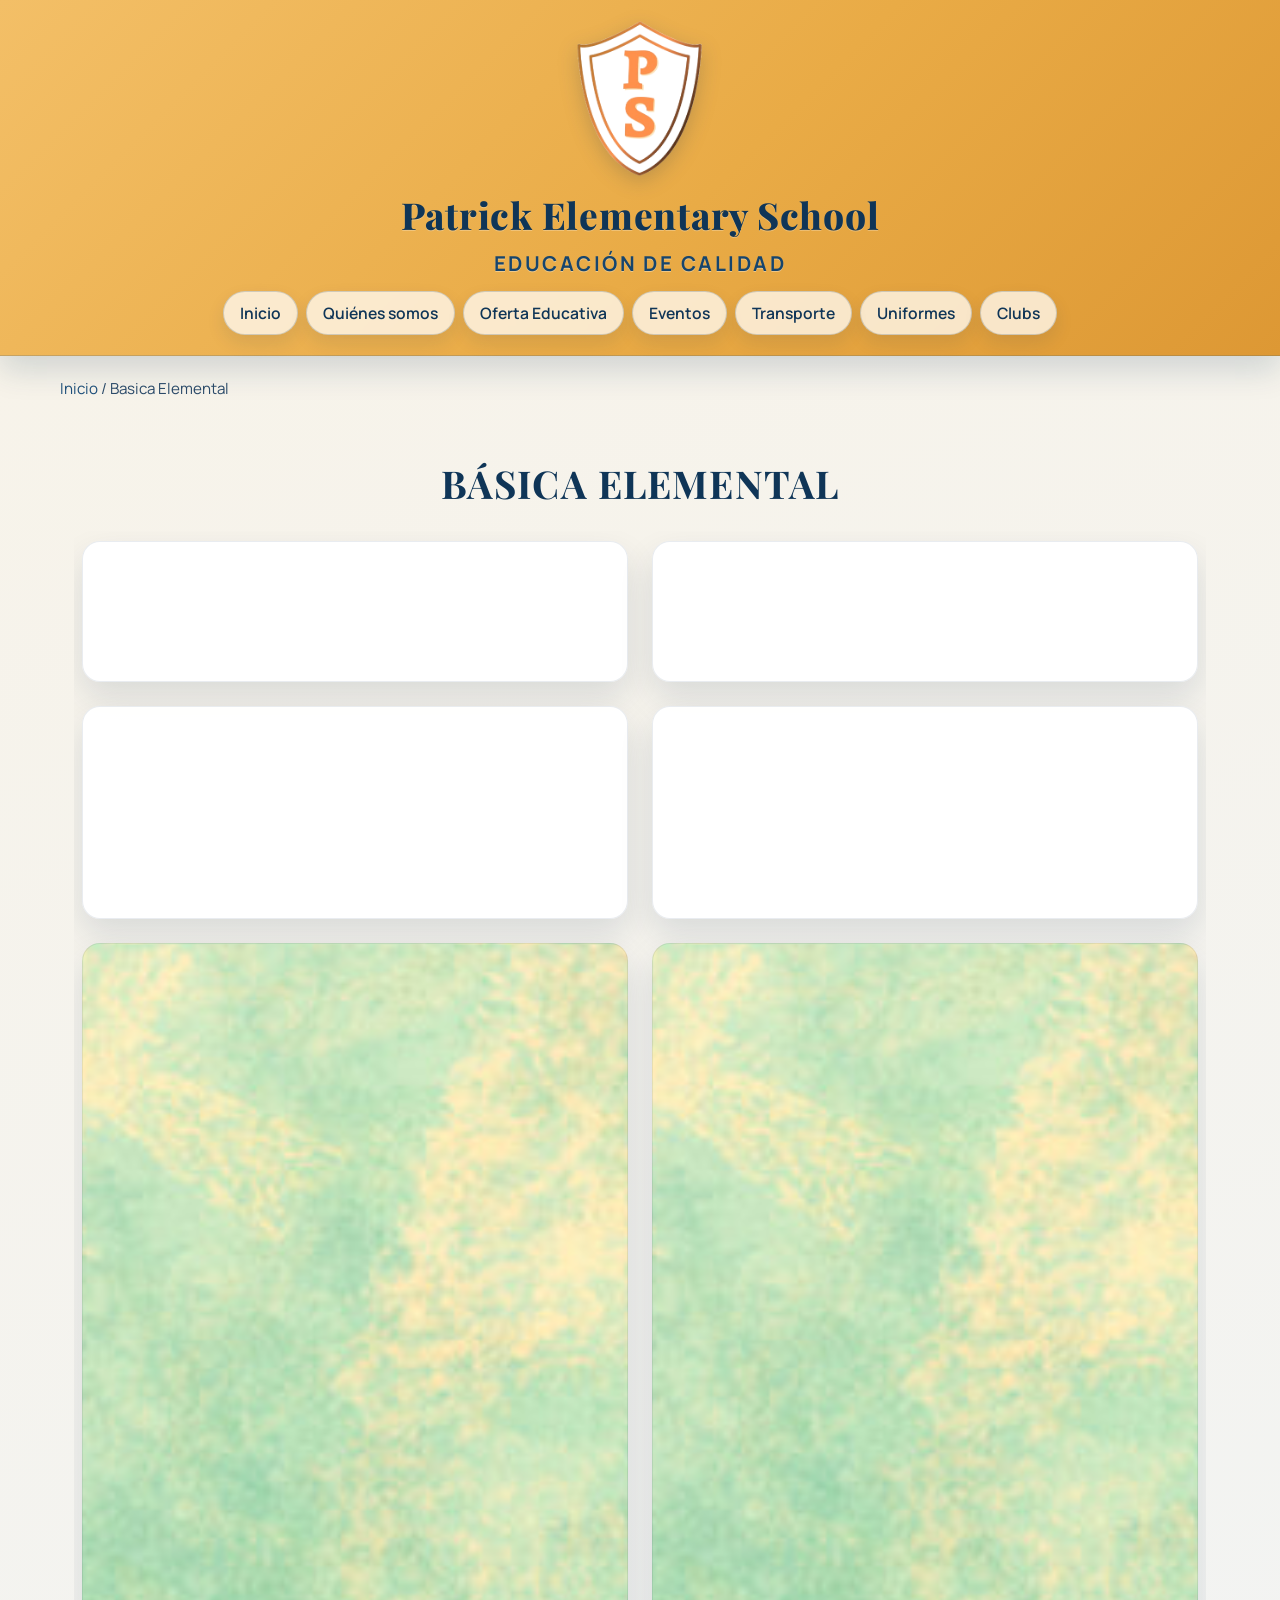
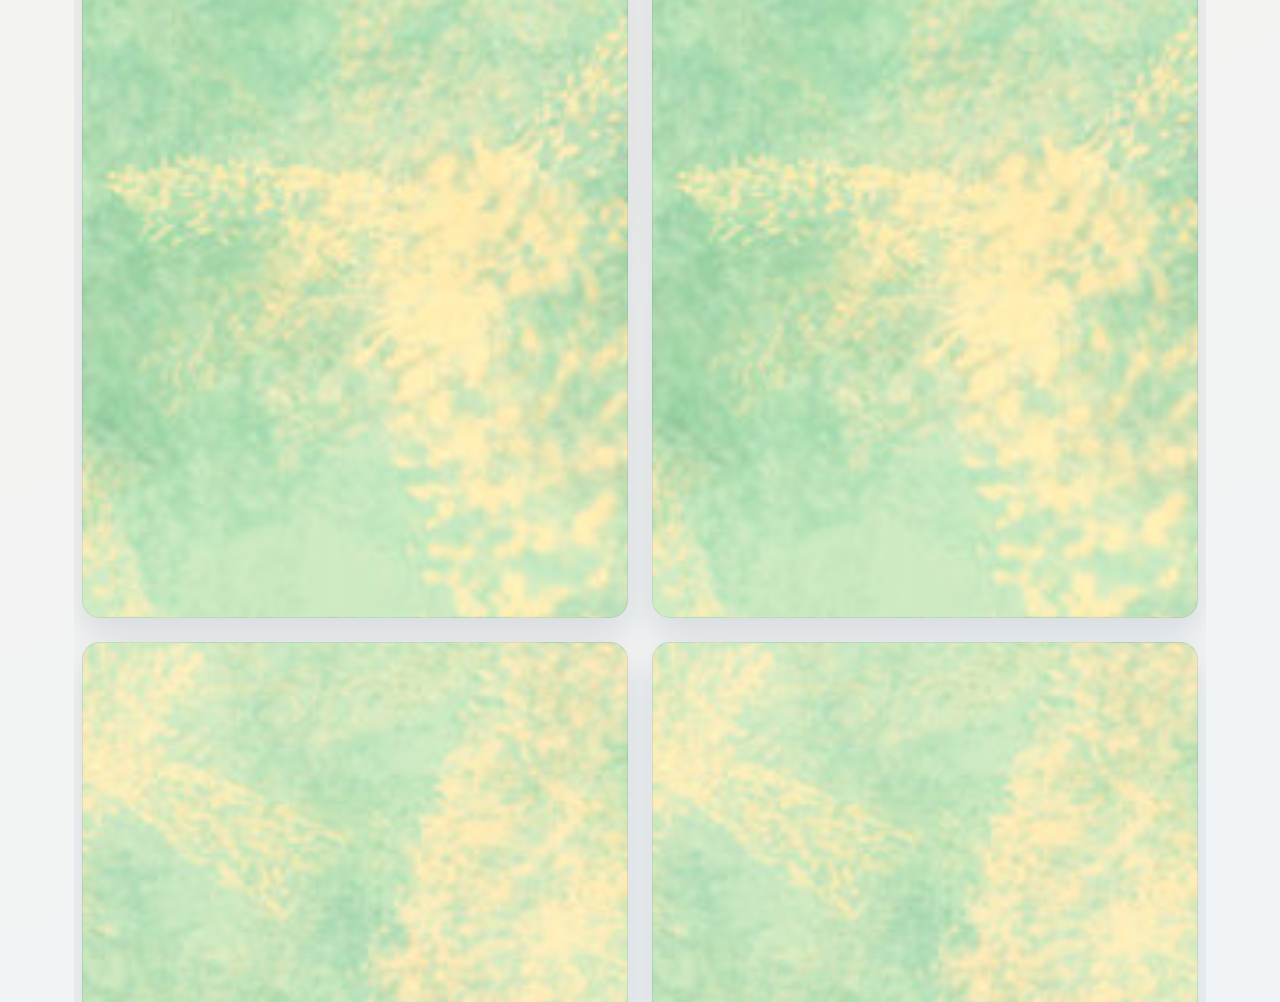
<file: basicaElemental.html>
﻿<!DOCTYPE html>
<html lang="es">
<head>
    <meta charset="UTF-8">
    <meta name="viewport" content="width=device-width, initial-scale=1.0">
    <title>Basica Elemental en Quito | Patrick Elementary School</title>
    <meta name="description" content="Educacion Basica Elemental en Quito con proyectos, idiomas, deporte, arte y formación en valores para un aprendizaje integral.">
    <meta name="robots" content="index,follow,max-image-preview:large">
    <link rel="canonical" href="https://patrickelementaryschool.netlify.app/basicaElemental.html">
    <meta property="og:locale" content="es_EC">
    <meta property="og:type" content="website">
    <meta property="og:site_name" content="Patrick Elementary School">
    <meta property="og:title" content="Basica Elemental en Quito | Patrick Elementary School">
    <meta property="og:description" content="Educacion Basica Elemental en Quito con proyectos, idiomas, deporte, arte y formación en valores para un aprendizaje integral.">
    <meta property="og:url" content="https://patrickelementaryschool.netlify.app/basicaElemental.html">
    <meta property="og:image" content="https://patrickelementaryschool.netlify.app/Imagenes/logoPatrick.png">
    <meta property="og:image:alt" content="Logo institucional de Patrick Elementary School">
    <meta name="twitter:card" content="summary_large_image">
    <meta name="twitter:title" content="Basica Elemental en Quito | Patrick Elementary School">
    <meta name="twitter:description" content="Educacion Basica Elemental en Quito con proyectos, idiomas, deporte, arte y formación en valores para un aprendizaje integral.">
    <meta name="twitter:image" content="https://patrickelementaryschool.netlify.app/Imagenes/logoPatrick.png">
    <meta name="theme-color" content="#1f4e79">
    <link rel="icon" href="/favicon.ico">
    <link rel="icon" type="image/png" sizes="32x32" href="/favicon-32x32.png">
    <link rel="icon" type="image/png" sizes="16x16" href="/favicon-16x16.png">
    <link rel="apple-touch-icon" href="/apple-touch-icon.png">
    <link rel="preconnect" href="https://fonts.googleapis.com">
    <link rel="preconnect" href="https://fonts.gstatic.com" crossorigin>
    <link href="https://fonts.googleapis.com/css2?family=Manrope:wght@400;500;700&family=Playfair+Display:wght@600;700;800&display=swap" rel="stylesheet">
    <link rel="stylesheet" href="styles.css">
    <script type="application/ld+json">
    {
      "@context": "https://schema.org",
      "@type": "EducationalOrganization",
      "name": "Patrick Elementary School",
      "url": "https://patrickelementaryschool.netlify.app/",
      "logo": "https://patrickelementaryschool.netlify.app/Imagenes/logoPatrick.png",
      "description": "Institucion educativa en Quito, Ecuador, con oferta en Inicial, Basica Elemental, Basica Superior y Bachillerato.",
      "address": {
        "@type": "PostalAddress",
        "addressLocality": "Quito",
        "addressCountry": "EC"
      },
      "sameAs": [
        "https://www.facebook.com/profile.php?id=100083791445910&locale=es_LA",
        "https://www.instagram.com/patrickelementaryschool/",
        "https://www.tiktok.com/@patrickeschool"
      ]
    }
    </script>
</head>
<body>

    <header>
        <img src="Imagenes/logoPatrick (1).png" alt="Logo del colegio Patrick Elementary School" id="logo" width="130" height="130" decoding="async">
        <p id="slogan">Patrick Elementary School</p>
        <p id="subSlogan">Educación de calidad</p>
        <nav aria-label="Navegacion principal">
            <a href="index.html">Inicio</a>
            <a href="index.html#quienes-somos">Quiénes somos</a>
            <div class="dropdown">
                <a href="#">Oferta Educativa</a>
                <ul class="dropdown-content">
                    <li><a href="inicial.html">Inicial</a></li>
                    <li><a href="basicaElemental.html">Básica Elemental</a></li>
                    <li><a href="basicaSuperior.html">Básica Superior</a></li>
                    <li><a href="bachillerato.html">Bachillerato</a></li>
                </ul>
            </div>
            
            <a href="eventos.html" id="eventos">Eventos</a>
            <div class="dropdown">
                <a href="transporte.html">Transporte</a>
                
            </div>
           
            
            <a href="uniformes.html" id="uniformes">Uniformes</a>
            <a href="clubs.html" id="contacto">Clubs</a>
            
           
        </nav>
    </header>    <div class="breadcrumbs" aria-label="Breadcrumb">
        <a href="index.html">Inicio</a> <span aria-hidden="true">/</span> <span>Basica Elemental</span>
    </div>


    <div id="background-container">
        <h1 id="main-title">BÁSICA    ELEMENTAL</h1>
        <main id="main-pagina3">
            <!-- Primera fila con solo imágenes -->
            <article class="modern-article-B image-only">
                <div class="article-content">
                    <img src="./Imagenes/basica elemental 2.jpg" alt="Descripción de la imagen 1">
                </div>
            </article>
        
            <article class="modern-article-B image-only">
                <div class="article-content">
                    <img src="./Imagenes/basica elemental 3.jpg" alt="Descripción de la imagen 2">
                </div>
            </article>
        
            <article class="modern-article-B image-only">
                <div class="article-content">
                    <img src="./Imagenes/basica elemental 4.jpg" alt="Descripción de la imagen 3">
                </div>
            </article>
        
            <article class="modern-article-B image-only">
                <div class="article-content">
                    <img src="./Imagenes/basica elemental 5.jpg" alt="Descripción de la imagen 4">
                </div>
            </article>
        
            <!-- Segunda fila con título y texto -->
            <article class="modern-article-B text-and-image">
                <div class="article-content">
                    <h2>OFERTA ACADÉMICA</h2>
                    <p>En Patrick School, nos complace presentar nuestra oferta educativa para la Educación Básica Elemental, donde fomentamos la creatividad y la innovación desde los primeros años. Nuestra propuesta destaca la realización de proyectos de inventos científicos y tecnológicos, permitiendo que los estudiantes exploren,
                         descubran y den rienda suelta a su curiosidad en un entorno educativo estimulante.</p>

                         <p> Enfocamos parte de nuestro programa en la creación de inventos científicos y tecnológicos, brindando a los estudiantes la oportunidad de aplicar conceptos aprendidos de manera práctica.</p>
                    
  
                    

                </div>
            </article>
        
            <article class="modern-article-B text-and-image">
                <div class="article-content">
                    <h2>IDIOMAS</h2>
                    <p>Descubre el enriquecedor viaje hacia la fluidez en idiomas extranjeros desde la escuela primaria en nuestra institución educativa. Nos enorgullece ofrecer programas de inglés y portugués diseñados específicamente para los estudiantes de primaria, utilizando una metodología innovadora que hace del aprendizaje una experiencia emocionante y efectiva. 
                        . </p>

                     <p>Con enfoque en el desarrollo de habilidades comunicativas, nuestros educadores expertos guían a los estudiantes a través de actividades lúdicas, proyectos interactivos y tecnología educativa de vanguardia</p>   
                    
                    

                </div>
            </article>
        
            
            <article class="modern-article-B text-and-image">
                <div class="article-content">
                    <h2>DEPORTE, ARTE Y CULTURA</h2>
                    <p>En la etapa de Educación Básica Elemental en Patrick Elementary School, fomentamos un enfoque integral que abarca el desarrollo físico, artístico y cultural de nuestros estudiantes. A través de nuestras actividades deportivas, los niños participan en emocionantes encuentros que promueven la camaradería, el trabajo en equipo y hábitos saludables. Además, el arte se convierte en una expresión fundamental, permitiendo a los estudiantes explorar su creatividad y desarrollar habilidades artísticas a través de 
                        proyectos divertidos y enriquecedores.</p>
                    
                    
                </div>
            </article>

            <article class="modern-article-B text-and-image">
                <div class="article-content">
                    <h2>EDUCACIÓN CON VALORES</h2>
                    <p>En Patrick School, nuestra misión va más allá de impartir conocimientos; nos dedicamos a cultivar valores sólidos que guíen a nuestros estudiantes a lo largo de sus vidas. En cada clase, actividad y encuentro, 
                        fomentamos principios como el respeto, la responsabilidad, la empatía y la honestidad.
                        Fomentamos un entorno donde cada estudiante y miembro del personal se sienta valorado y respetado, promoviendo la diversidad y la inclusión.</p>
                    
                </div>
            </article>
        
        </main>
    </div>

    <footer>
        <div class="redes-sociales" id="red">
            <h3>Redes Sociales</h3>
            <ul>
                <li><a href="https://www.facebook.com/profile.php?id=100083791445910&locale=es_LA" target="_blank">Facebook</a></li>
                <li><a href="https://www.instagram.com/patrickelementaryschool/" target="_blank">Instagram</a></li>
                <li><a href="https://www.tiktok.com/@patrickeschool" target="_blank">TikTok</a></li>
            </ul>
        </div>
        <div class="ubicación">
            <h3>¿Dónde ubicarnos?</h3>
            <p>Visítanos en:</p>
            <a href="https://www.google.com/maps/place/PATRICK+ELEMENTARY+SCHOOL/@-0.2338393,-78.4832289,18.27z/data=!4m6!3m5!1s0x91d599e4257585ab:0x63bb906b605c41bb!8m2!3d-0.2335899!4d-78.4827462!16s%2Fg%2F11f3_mc_h0?entry=ttu" target="_blank">Ver en Google Maps</a>
        </div>
        <div class="contacto">
            <h3>Contacto</h3>
            <ul>
                <li>Telf: 022630325</li>
                <li>cel:  0963520704</li>
                <li><a href="https://wa.me/0963520704" target="_blank">WhatsApp</a></li>
            </ul>
        </div>
    </footer>

    <script src="script.js" defer></script>
</body>
</html>
</file>
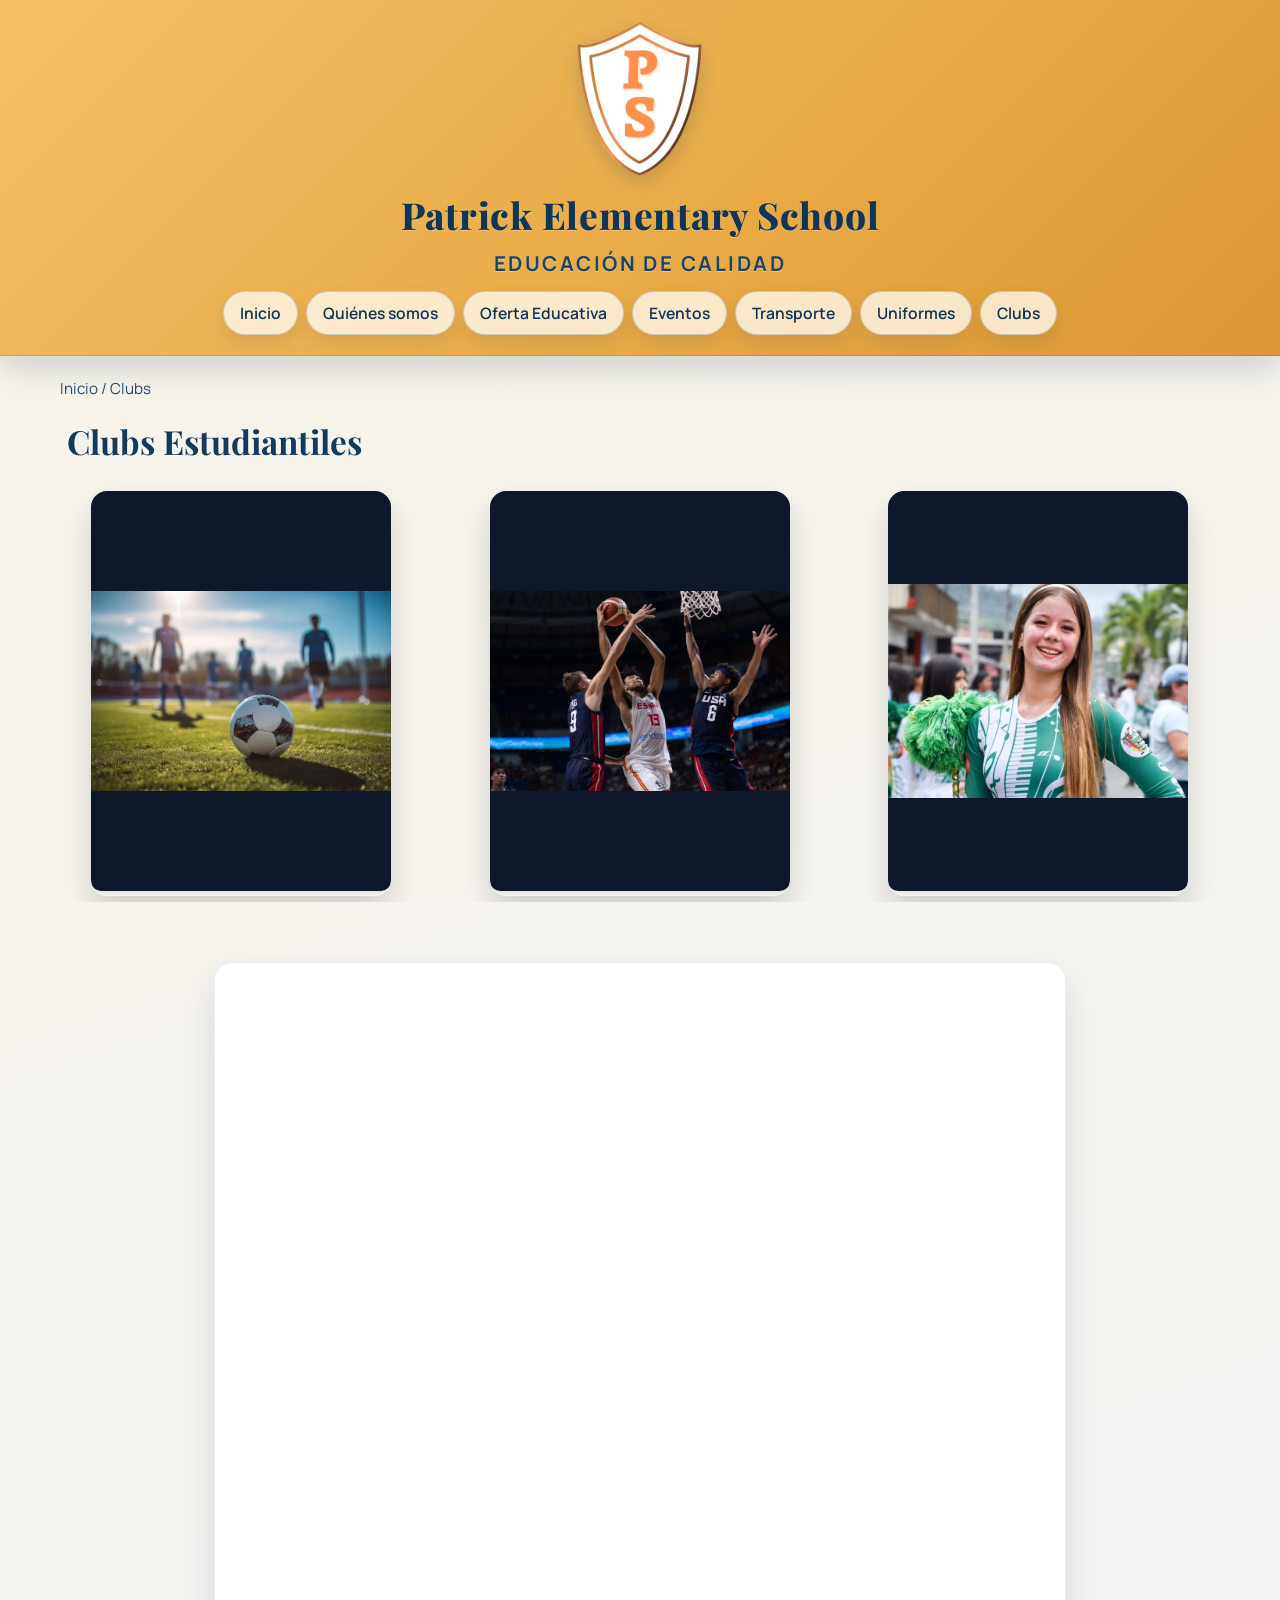
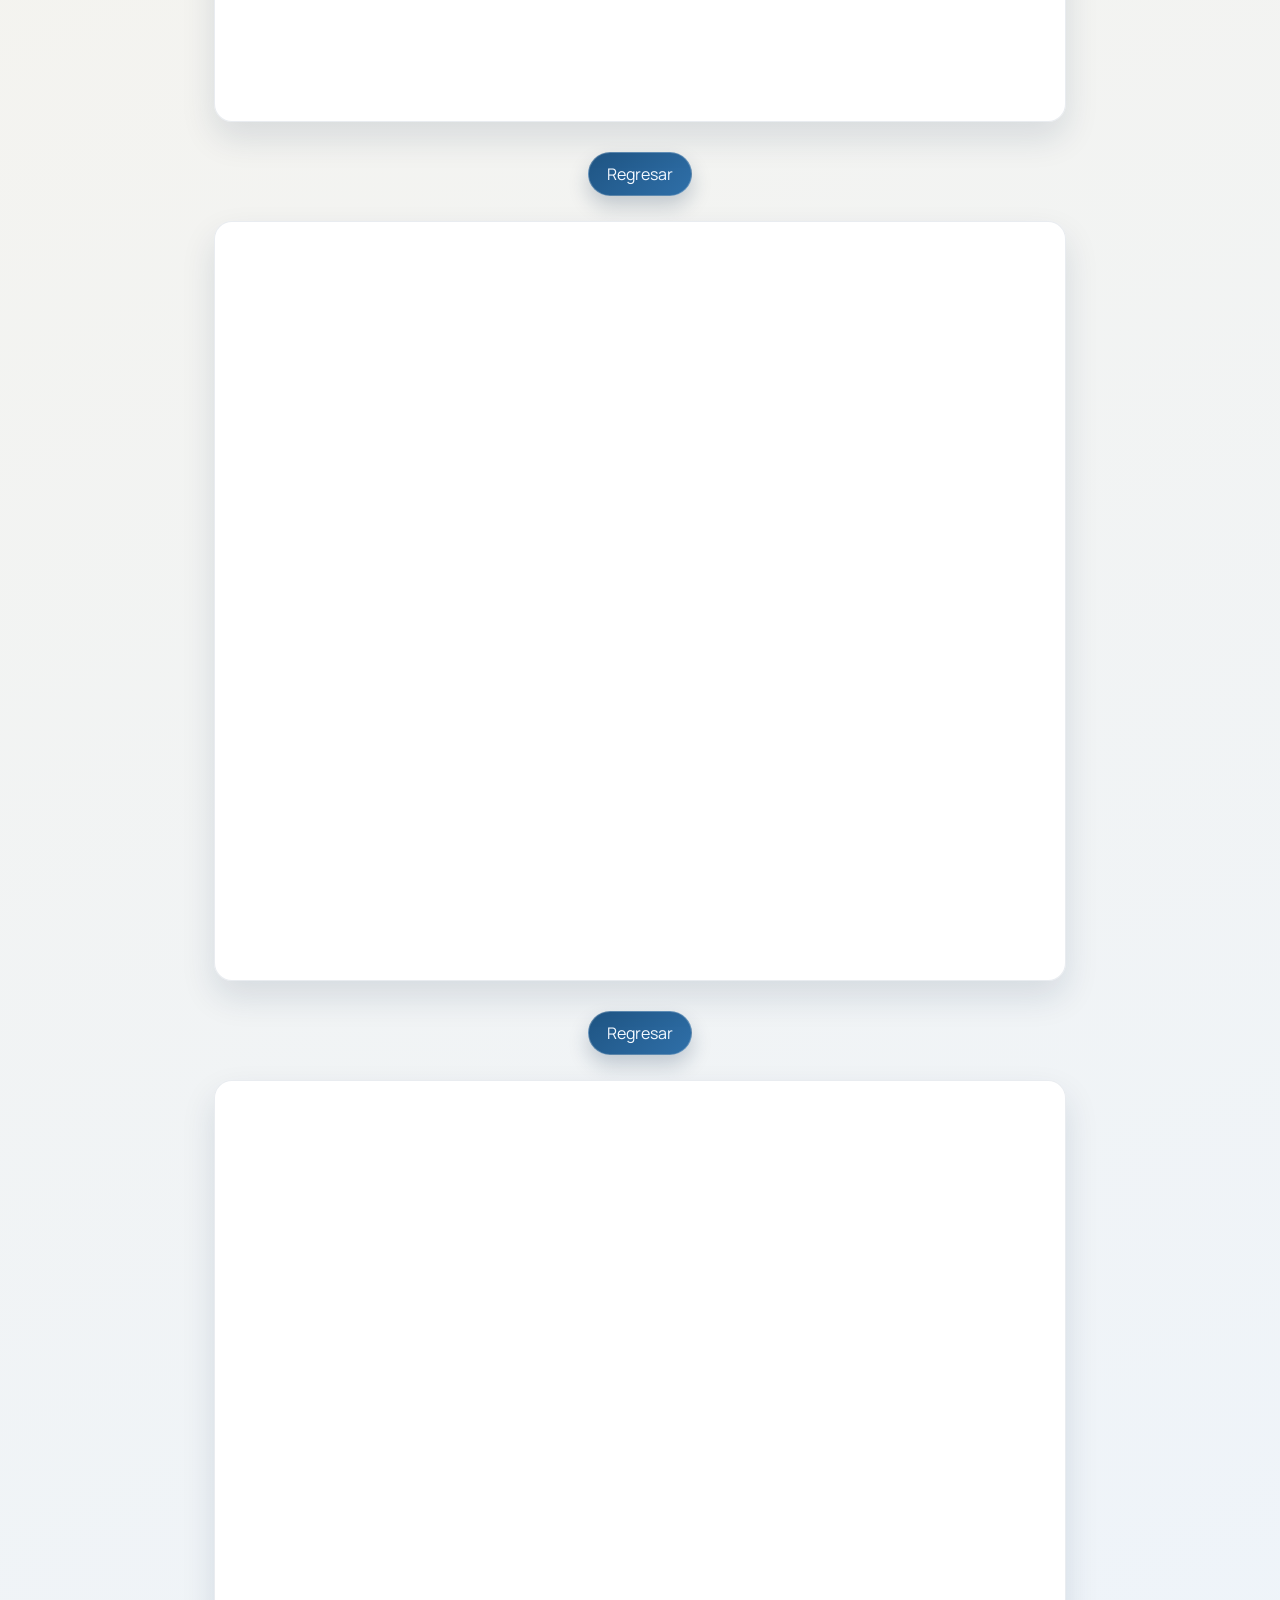
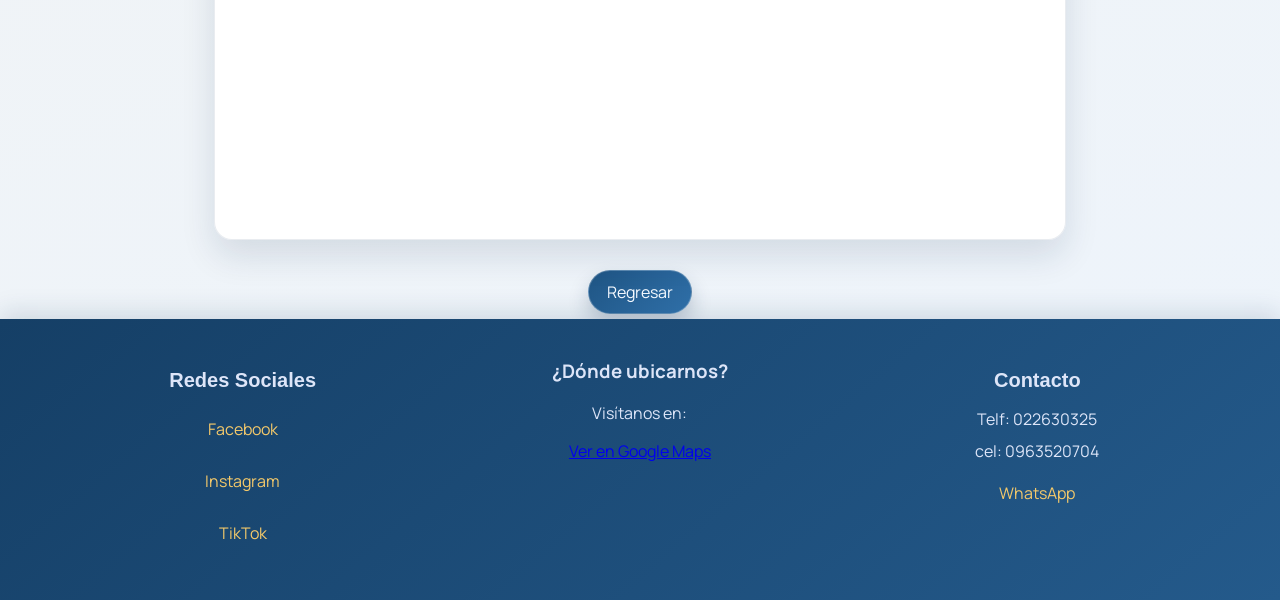
<file: clubs.html>
﻿<!DOCTYPE html>
<html lang="es">
<head>
    <meta charset="UTF-8">
    <meta name="viewport" content="width=device-width, initial-scale=1.0">
    <title>Clubs Estudiantiles | Patrick Elementary School</title>
    <meta name="description" content="Clubes de futbol, basquet y bastoneras para potenciar habilidades deportivas, artisticas y trabajo en equipo.">
    <meta name="robots" content="index,follow,max-image-preview:large">
    <link rel="canonical" href="https://patrickelementaryschool.netlify.app/clubs.html">
    <meta property="og:locale" content="es_EC">
    <meta property="og:type" content="website">
    <meta property="og:site_name" content="Patrick Elementary School">
    <meta property="og:title" content="Clubs Estudiantiles | Patrick Elementary School">
    <meta property="og:description" content="Clubes de futbol, basquet y bastoneras para potenciar habilidades deportivas, artisticas y trabajo en equipo.">
    <meta property="og:url" content="https://patrickelementaryschool.netlify.app/clubs.html">
    <meta property="og:image" content="https://patrickelementaryschool.netlify.app/Imagenes/logoPatrick.png">
    <meta property="og:image:alt" content="Logo institucional de Patrick Elementary School">
    <meta name="twitter:card" content="summary_large_image">
    <meta name="twitter:title" content="Clubs Estudiantiles | Patrick Elementary School">
    <meta name="twitter:description" content="Clubes de futbol, basquet y bastoneras para potenciar habilidades deportivas, artisticas y trabajo en equipo.">
    <meta name="twitter:image" content="https://patrickelementaryschool.netlify.app/Imagenes/logoPatrick.png">
    <meta name="theme-color" content="#1f4e79">
    <link rel="icon" href="/favicon.ico">
    <link rel="icon" type="image/png" sizes="32x32" href="/favicon-32x32.png">
    <link rel="icon" type="image/png" sizes="16x16" href="/favicon-16x16.png">
    <link rel="apple-touch-icon" href="/apple-touch-icon.png">
    <link rel="preconnect" href="https://fonts.googleapis.com">
    <link rel="preconnect" href="https://fonts.gstatic.com" crossorigin>
    <link href="https://fonts.googleapis.com/css2?family=Manrope:wght@400;500;700&family=Playfair+Display:wght@600;700;800&display=swap" rel="stylesheet">
    <link rel="stylesheet" href="styles.css">
    <script type="application/ld+json">
    {
      "@context": "https://schema.org",
      "@type": "EducationalOrganization",
      "name": "Patrick Elementary School",
      "url": "https://patrickelementaryschool.netlify.app/",
      "logo": "https://patrickelementaryschool.netlify.app/Imagenes/logoPatrick.png",
      "description": "Institucion educativa en Quito, Ecuador, con oferta en Inicial, Basica Elemental, Basica Superior y Bachillerato.",
      "address": {
        "@type": "PostalAddress",
        "addressLocality": "Quito",
        "addressCountry": "EC"
      },
      "sameAs": [
        "https://www.facebook.com/profile.php?id=100083791445910&locale=es_LA",
        "https://www.instagram.com/patrickelementaryschool/",
        "https://www.tiktok.com/@patrickeschool"
      ]
    }
    </script>
</head>
<body>

    <header>
        <img src="Imagenes/logoPatrick (1).png" alt="Logo del colegio Patrick Elementary School" id="logo" width="130" height="130" decoding="async">
        <p id="slogan">Patrick Elementary School</p>
        <p id="subSlogan">Educación de calidad</p>
        <nav aria-label="Navegacion principal">
            <a href="index.html">Inicio</a>
            <a href="index.html#quienes-somos">Quiénes somos</a>
            <div class="dropdown">
                <a href="#">Oferta Educativa</a>
                <ul class="dropdown-content">
                    <li><a href="inicial.html">Inicial</a></li>
                    <li><a href="basicaElemental.html">Básica Elemental</a></li>
                    <li><a href="basicaSuperior.html">Básica Superior</a></li>
                    <li><a href="bachillerato.html">Bachillerato</a></li>
                </ul>
            </div>
            
            <a href="eventos.html" id="eventos">Eventos</a>
            <div class="dropdown">
                <a href="transporte.html">Transporte</a>
                
            </div>
           
            
            <a href="uniformes.html" id="uniformes">Uniformes</a>
            <a href="clubs.html" id="contacto">Clubs</a>
            
           
        </nav>
    </header>    <div class="breadcrumbs" aria-label="Breadcrumb">
        <a href="index.html">Inicio</a> <span aria-hidden="true">/</span> <span>Clubs</span>
    </div>

    <main>
        <h1 class="page-hero-title">Clubs Estudiantiles</h1>
        
    
        <section class="clubs-section" id="return">
            <div class="club" id="club1"  >
                <a href="#returnA">
                <img src="./Imagenes/futbol.avif" alt="Club 1">
               
                <h2>FÚTBOL</h2>
            </a>
                
            </div>
              
            <div class="club" id="club2">
                <a href="#returnB">
                <img src="./Imagenes/basquet.png" alt="Club 2">
                
                <h2>BASQUETBALL</h2>
                </a>
            </div>
    
            <div class="club" id="club3">
                <a href="#returnC">
                <img src="./Imagenes/bastoneras.jpg" alt="Club 3">
                
                <h2>BASTONERAS</h2>

            </a>
                
            </div>
        </section>


        <section class="article-sectionC">
            <article id="returnA">
                <h2>CLUB DE FÚTBOL</h2>
                <img src="./Imagenes/futbolart.jpg" alt="Imagen 1">
                <p>Patrick Elementary School, cuenta con ¡Club de Fútbol! Este es un espacio dedicado a la pasión por el deporte, donde estudiantes, 
                    profesores y amantes del fútbol se unen para disfrutar de partidos emocionantes y 
                    fortalecer la comunidad a través de la camaradería y la competencia deportiva. Ya sea que te apasione jugar en el campo o animar desde las gradas, el Club de Fútbol es el lugar perfecto para compartir tu amor por este emocionante deporte. ¡Ven y únete a nosotros en una emocionante temporada llena de goles, amistad y diversión</p>
            </article>
                 <!-- Botón de regreso -->
            <a href="#return" class="back-button">Regresar</a>
        </div>
            <article id="returnB" >
                <h2>CLUB DE BASQUETBALL</h2>
                <img src="./Imagenes/basqq.jpg" alt="Imagen 2">
                <p>En Patrick Elementary School, estamos encantados de presentarte nuestro vibrante Club de Baloncesto.
                     Es un espacio emocionante donde estudiantes, profesores y entusiastas del baloncesto 
                     se reúnen para compartir la pasión por este deporte dinámico y emocionante.Formamos parte de competiciones emocionantes, 
                     brindando a nuestros jugadores la oportunidad de destacar en el campo y representar a nuestra institución.
                     Nuestros entrenadores dedicados están comprometidos 
                     a mejorar las habilidades de cada jugador, desde principiantes hasta aquellos con experiencia previa.</p>
            </article>
                <!-- Botón de regreso -->
            <a href="#return" class="back-button">Regresar</a>
        </div>
            <article id="returnC">
                <h2>CLUB BASTONERAS</h2>
                <img src="./Imagenes/bastoneras.jpeg" alt="Imagen 3">
                <p>Estamos emocionados de presentar nuestro exclusivo Club de Bastoneras, donde la gracia, la elegancia y el ritmo se unen en una explosión de talento y creatividad. Este club es el lugar perfecto para estudiantes que
                     deseen destacarse en el arte de las bastoneras y compartir su pasión por el rendimiento y la disciplina.
                     Si te apasiona la danza con bastones y buscas unirte a un grupo que celebra la creatividad y el rendimiento artístico, nuestro Club de Bastoneras te espera con los brazos abiertos. 
                     Descubre una temporada llena de presentaciones espectaculares y amistades duraderas.</p>
            </article>

               <!-- Botón de regreso -->
            <a href="#return" class="back-button">Regresar</a>
        </div>
        </section>





    

    </main>


    <footer>
        <div class="redes-sociales" id="red">
            <h3>Redes Sociales</h3>
            <ul>
                <li><a href="https://www.facebook.com/profile.php?id=100083791445910&locale=es_LA" target="_blank">Facebook</a></li>
                <li><a href="https://www.instagram.com/patrickelementaryschool/" target="_blank">Instagram</a></li>
                <li><a href="https://www.tiktok.com/@patrickeschool" target="_blank">TikTok</a></li>
            </ul>
        </div>
        <div class="ubicación">
            <h3>¿Dónde ubicarnos?</h3>
            <p>Visítanos en:</p>
            <a href="https://www.google.com/maps/place/PATRICK+ELEMENTARY+SCHOOL/@-0.2338393,-78.4832289,18.27z/data=!4m6!3m5!1s0x91d599e4257585ab:0x63bb906b605c41bb!8m2!3d-0.2335899!4d-78.4827462!16s%2Fg%2F11f3_mc_h0?entry=ttu" target="_blank">Ver en Google Maps</a>
        </div>
        <div class="contacto">
            <h3>Contacto</h3>
            <ul>
                <li>Telf: 022630325</li>
                <li>cel:  0963520704</li>
                <li><a href="https://wa.me/0963520704" target="_blank">WhatsApp</a></li>
            </ul>
        </div>
    </footer>


   <script src="script.js" defer></script>
</body>
</html>
</file>
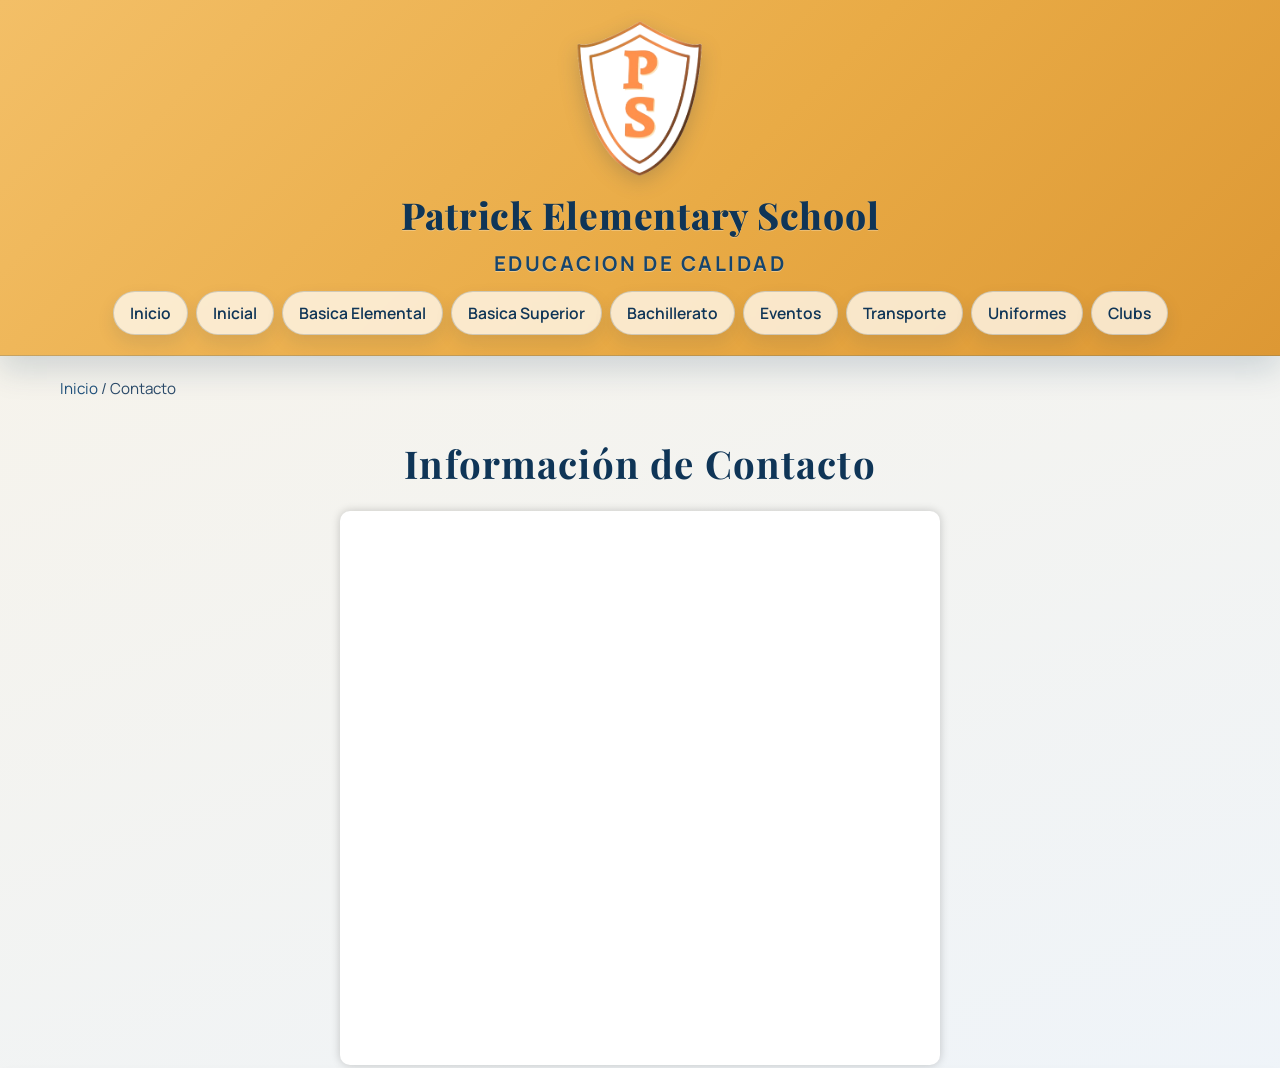
<file: contacto.html>
<!DOCTYPE html>
<html lang="es">
<head>
    <meta charset="UTF-8">
<title>Contacto | Patrick Elementary School Quito</title>
    <meta name="description" content="Información de contacto de Patrick Elementary School en Quito: teléfono, celular, WhatsApp y ubicación en Google Maps.">
    <meta name="robots" content="index,follow,max-image-preview:large">
    <link rel="canonical" href="https://patrickelementaryschool.netlify.app/contacto.html">
    <meta property="og:locale" content="es_EC">
    <meta property="og:type" content="website">
    <meta property="og:site_name" content="Patrick Elementary School">
    <meta property="og:title" content="Contacto | Patrick Elementary School Quito">
    <meta property="og:description" content="Información de contacto de Patrick Elementary School en Quito: teléfono, celular, WhatsApp y ubicación en Google Maps.">
    <meta property="og:url" content="https://patrickelementaryschool.netlify.app/contacto.html">
    <meta property="og:image" content="https://patrickelementaryschool.netlify.app/Imagenes/logoPatrick.png">
    <meta property="og:image:alt" content="Logo institucional de Patrick Elementary School">
    <meta name="twitter:card" content="summary_large_image">
    <meta name="twitter:title" content="Contacto | Patrick Elementary School Quito">
    <meta name="twitter:description" content="Información de contacto de Patrick Elementary School en Quito: teléfono, celular, WhatsApp y ubicación en Google Maps.">
    <meta name="twitter:image" content="https://patrickelementaryschool.netlify.app/Imagenes/logoPatrick.png">
    <meta name="theme-color" content="#1f4e79">
<link rel="preconnect" href="https://fonts.googleapis.com">
    <link rel="preconnect" href="https://fonts.gstatic.com" crossorigin>
    <link href="https://fonts.googleapis.com/css2?family=Manrope:wght@400;500;700&family=Playfair+Display:wght@600;700;800&display=swap" rel="stylesheet">
    <link rel="stylesheet" href="styles.css">
    <script type="application/ld+json">
    {
      "@context": "https://schema.org",
      "@type": "EducationalOrganization",
      "name": "Patrick Elementary School",
      "url": "https://patrickelementaryschool.netlify.app/",
      "logo": "https://patrickelementaryschool.netlify.app/Imagenes/logoPatrick.png",
      "description": "Institucion educativa en Quito, Ecuador, con oferta en Inicial, Basica Elemental, Basica Superior y Bachillerato.",
      "address": {
        "@type": "PostalAddress",
        "addressLocality": "Quito",
        "addressCountry": "EC"
      },
      "sameAs": [
        "https://www.facebook.com/profile.php?id=100083791445910&locale=es_LA",
        "https://www.instagram.com/patrickelementaryschool/",
        "https://www.tiktok.com/@patrickeschool"
      ]
    }
    </script>
<link rel="icon" href="/favicon.ico">
<link rel="icon" type="image/png" sizes="32x32" href="/favicon-32x32.png">
<link rel="icon" type="image/png" sizes="16x16" href="/favicon-16x16.png">
<link rel="apple-touch-icon" href="/apple-touch-icon.png"></head>
<body>
    <header>
        <img src="Imagenes/logoPatrick (1).png" alt="Logo del colegio Patrick Elementary School" id="logo" width="130" height="130" decoding="async">
        <p id="slogan">Patrick Elementary School</p>
        <p id="subSlogan">Educacion de calidad</p>
        <nav aria-label="Navegacion principal">
            <a href="index.html">Inicio</a>
            <a href="inicial.html">Inicial</a>
            <a href="basicaElemental.html">Basica Elemental</a>
            <a href="basicaSuperior.html">Basica Superior</a>
            <a href="bachillerato.html">Bachillerato</a>
            <a href="eventos.html">Eventos</a>
            <a href="transporte.html">Transporte</a>
            <a href="uniformes.html">Uniformes</a>
            <a href="clubs.html">Clubs</a>
        </nav>
    </header>    <div class="breadcrumbs" aria-label="Breadcrumb">
        <a href="index.html">Inicio</a> <span aria-hidden="true">/</span> <span>Contacto</span>
    </div>

    <main id="main-contactanos">
        <h1 id="main-title">Información de Contacto</h1>
        <section id="contact-form">
            <p>Este sitio no incluye formulario de contacto.</p>
            <p>Contactanos por estos medios directos:</p>
            <p><strong>Telefono:</strong> 022630325</p>
            <p><strong>Celular:</strong> 0963520704</p>
            <p><a href="https://wa.me/0963520704" target="_blank">Escribir por WhatsApp</a></p>
        </section>
    </main>

    <footer>
        <div class="redes-sociales" id="red">
            <h3>Redes Sociales</h3>
            <ul>
                <li><a href="https://www.facebook.com/profile.php?id=100083791445910&locale=es_LA" target="_blank">Facebook</a></li>
                <li><a href="https://www.instagram.com/patrickelementaryschool/" target="_blank">Instagram</a></li>
                <li><a href="https://www.tiktok.com/@patrickeschool" target="_blank">TikTok</a></li>
            </ul>
        </div>
        <div class="ubicación">
            <h3>Donde ubicarnos?</h3>
            <p>Visitanos en:</p>
            <a href="https://www.google.com/maps/place/PATRICK+ELEMENTARY+SCHOOL/@-0.2338393,-78.4832289,18.27z/data=!4m6!3m5!1s0x91d599e4257585ab:0x63bb906b605c41bb!8m2!3d-0.2335899!4d-78.4827462!16s%2Fg%2F11f3_mc_h0?entry=ttu" target="_blank">Ver en Google Maps</a>
        </div>
    </footer>
    <script src="script.js" defer></script>
</body>
</html>
</file>
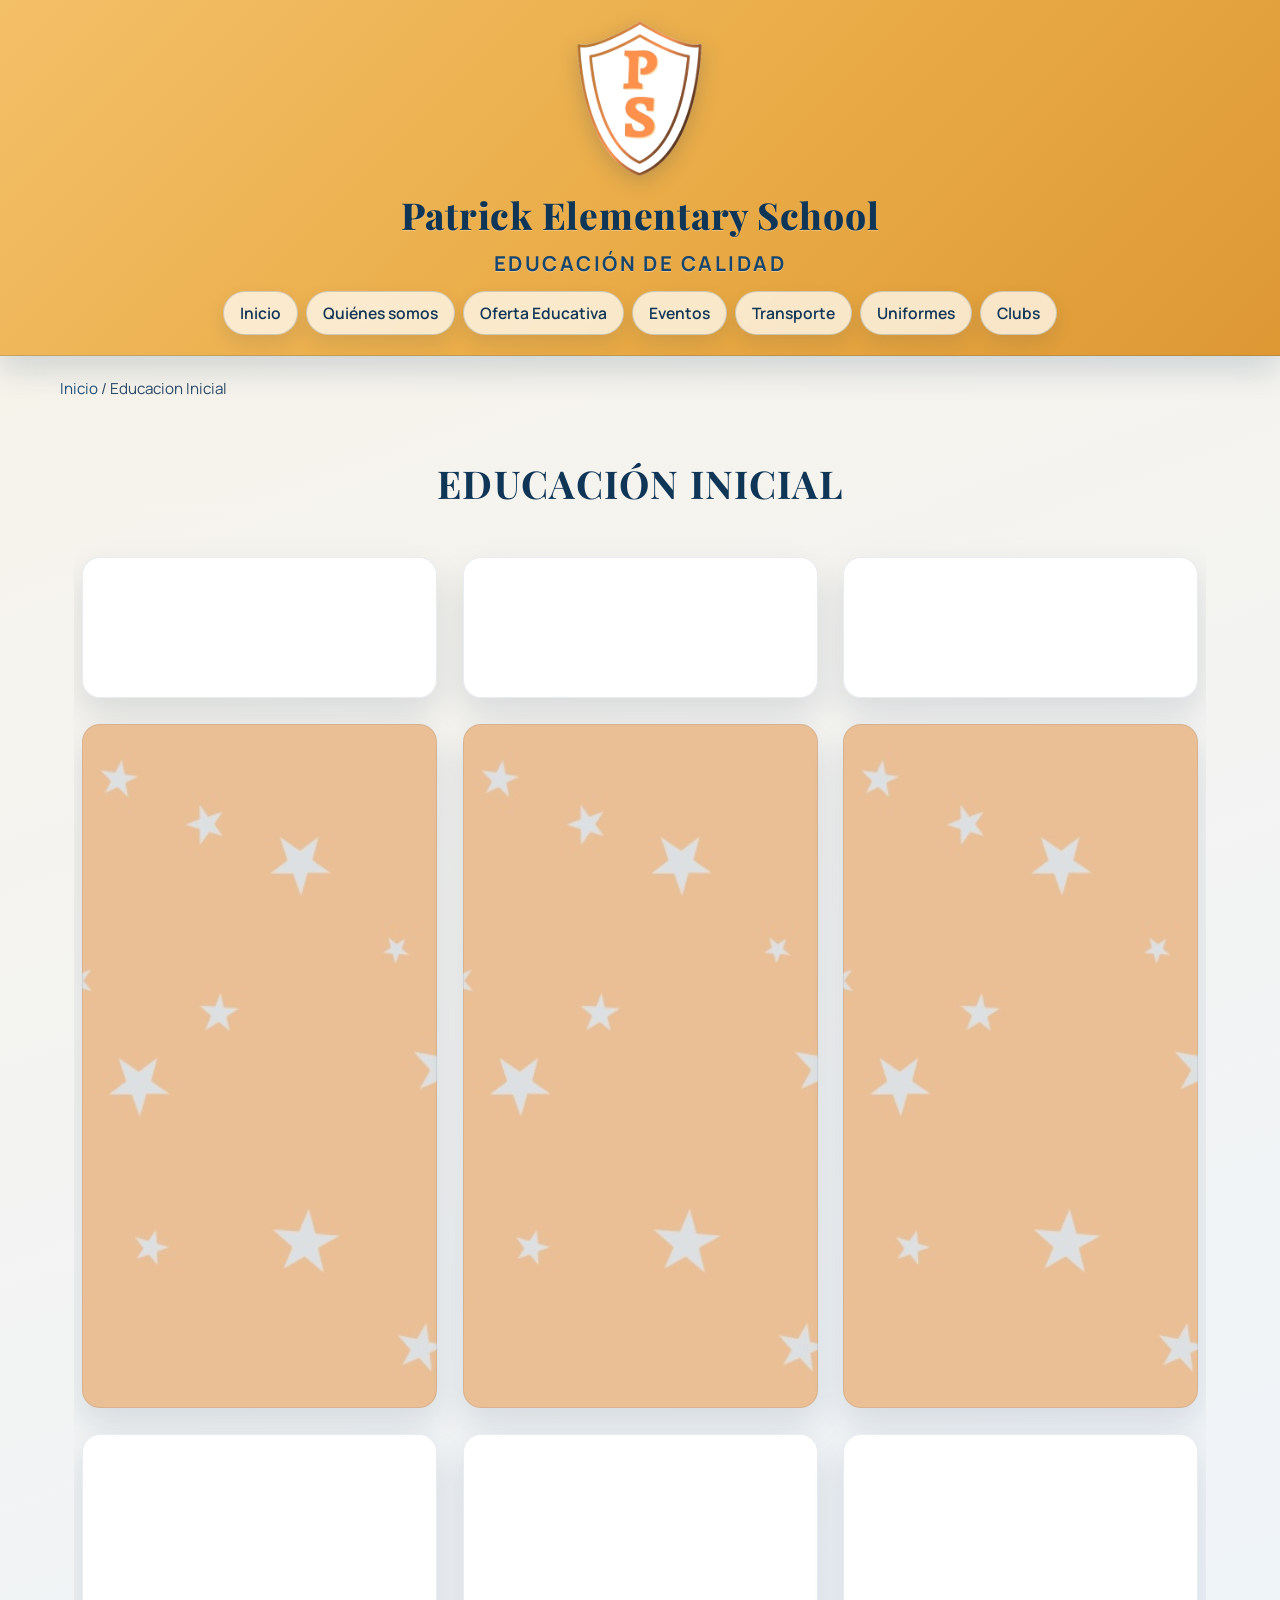
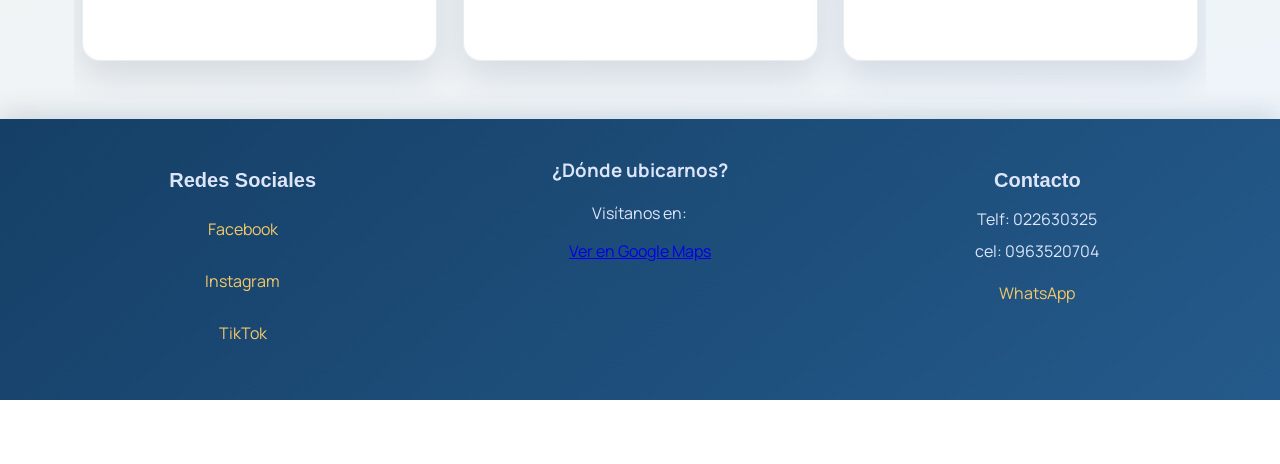
<file: inicial.html>
﻿<!DOCTYPE html>
<html lang="es">
<head>
    <meta charset="UTF-8">
    <meta name="viewport" content="width=device-width, initial-scale=1.0">
    <title>Educacion Inicial en Quito | Patrick Elementary School</title>
    <meta name="description" content="Nivel Inicial en Patrick Elementary School: aprendizaje temprano, idiomas, valores y desarrollo integral para niños en Quito, Ecuador.">
    <meta name="robots" content="index,follow,max-image-preview:large">
    <link rel="canonical" href="https://patrickelementaryschool.netlify.app/inicial.html">
    <meta property="og:locale" content="es_EC">
    <meta property="og:type" content="website">
    <meta property="og:site_name" content="Patrick Elementary School">
    <meta property="og:title" content="Educacion Inicial en Quito | Patrick Elementary School">
    <meta property="og:description" content="Nivel Inicial en Patrick Elementary School: aprendizaje temprano, idiomas, valores y desarrollo integral para niños en Quito, Ecuador.">
    <meta property="og:url" content="https://patrickelementaryschool.netlify.app/inicial.html">
    <meta property="og:image" content="https://patrickelementaryschool.netlify.app/Imagenes/logoPatrick.png">
    <meta property="og:image:alt" content="Logo institucional de Patrick Elementary School">
    <meta name="twitter:card" content="summary_large_image">
    <meta name="twitter:title" content="Educacion Inicial en Quito | Patrick Elementary School">
    <meta name="twitter:description" content="Nivel Inicial en Patrick Elementary School: aprendizaje temprano, idiomas, valores y desarrollo integral para niños en Quito, Ecuador.">
    <meta name="twitter:image" content="https://patrickelementaryschool.netlify.app/Imagenes/logoPatrick.png">
    <meta name="theme-color" content="#1f4e79">
    <link rel="icon" href="/favicon.ico">
    <link rel="icon" type="image/png" sizes="32x32" href="/favicon-32x32.png">
    <link rel="icon" type="image/png" sizes="16x16" href="/favicon-16x16.png">
    <link rel="apple-touch-icon" href="/apple-touch-icon.png">
    <link rel="preconnect" href="https://fonts.googleapis.com">
    <link rel="preconnect" href="https://fonts.gstatic.com" crossorigin>
    <link href="https://fonts.googleapis.com/css2?family=Manrope:wght@400;500;700&family=Playfair+Display:wght@600;700;800&display=swap" rel="stylesheet">
    <link rel="stylesheet" href="styles.css">
    <script type="application/ld+json">
    {
      "@context": "https://schema.org",
      "@type": "EducationalOrganization",
      "name": "Patrick Elementary School",
      "url": "https://patrickelementaryschool.netlify.app/",
      "logo": "https://patrickelementaryschool.netlify.app/Imagenes/logoPatrick.png",
      "description": "Institucion educativa en Quito, Ecuador, con oferta en Inicial, Basica Elemental, Basica Superior y Bachillerato.",
      "address": {
        "@type": "PostalAddress",
        "addressLocality": "Quito",
        "addressCountry": "EC"
      },
      "sameAs": [
        "https://www.facebook.com/profile.php?id=100083791445910&locale=es_LA",
        "https://www.instagram.com/patrickelementaryschool/",
        "https://www.tiktok.com/@patrickeschool"
      ]
    }
    </script>
</head>
<body>

    <header>
        <img src="Imagenes/logoPatrick (1).png" alt="Logo del colegio Patrick Elementary School" id="logo" width="130" height="130" decoding="async">
        <p id="slogan">Patrick Elementary School</p>
        <p id="subSlogan">Educación de calidad</p>
        <nav aria-label="Navegacion principal">
            <a href="index.html">Inicio</a>
            <a href="index.html#quienes-somos">Quiénes somos</a>
            <div class="dropdown">
                <a href="#">Oferta Educativa</a>
                <ul class="dropdown-content">
                    <li><a href="inicial.html">Inicial</a></li>
                    <li><a href="basicaElemental.html">Básica Elemental</a></li>
                    <li><a href="basicaSuperior.html">Básica Superior</a></li>
                    <li><a href="bachillerato.html">Bachillerato</a></li>
                </ul>
            </div>
            
            <a href="eventos.html" id="eventos">Eventos</a>
            <div class="dropdown">
                <a href="transporte.html">Transporte</a>
                
            </div>
           
            
            <a href="uniformes.html" id="uniformes">Uniformes</a>
            <a href="clubs.html" id="contacto">Clubs</a>
            
           
        </nav>
    </header>    <div class="breadcrumbs" aria-label="Breadcrumb">
        <a href="index.html">Inicio</a> <span aria-hidden="true">/</span> <span>Educacion Inicial</span>
    </div>



    <div id="background-container">
        <h1 id="main-title">EDUCACIÓN INICIAL</h1>
        <main id="main-pagina2">
            
            <article class="modern-article image-only">
                <div class="article-content">
                    <img src="./Imagenes/articulo1Inicial.jpg" alt="Imagen del Artículo 1">
                </div>
            </article>

            <article class="modern-article image-only">
                <div class="article-content">
                    <img src="./Imagenes/articulo2Inicial.jpg" alt="Imagen del Artículo 1">
                </div>
            </article>

            <article class="modern-article image-only">
                <div class="article-content">
                    <img src="./Imagenes/articulo3Inicial.jpg" alt="Imagen del Artículo 1">
                </div>
            </article>
        
            <!-- Repite este bloque para los demás artículos -->
        
            <article class="modern-article text-and-image">
                <div class="article-content">
                    <h2>NUESTRA OFERTA</h2>
                    
                    <p>En Patrick School, nuestra oferta para Nivel Inicial promueve el desarrollo integral de los más pequeños en un ambiente cálido, seguro y estimulante.</p>
                    <p>Fomentamos curiosidad, creatividad y aprendizaje temprano con aulas acogedoras y actividades apropiadas para su edad.</p>
                    
                    
                </div>
            </article>

            <article class="modern-article text-and-image">
                <div class="article-content">
                    <h2>IDIOMAS</h2>
                    
                    <p>Ofrecemos inglés y portugués con una metodología innovadora y divertida, adaptada a la etapa inicial.</p>
                    <p>Mediante juegos, canciones y actividades dinámicas, los niños desarrollan vocabulario, confianza y gusto por los idiomas.</p>
                    
                    
                </div>
            </article>

            <article class="modern-article text-and-image">
                <div class="article-content">
                    <h2>EDUCACIÓN EN VALORES</h2>
                    
                    <p>En Patrick School formamos a nuestros estudiantes en valores que los acompañen toda la vida.</p>
                    <p>Promovemos respeto, responsabilidad, empatía y honestidad en un entorno inclusivo donde cada niño se siente valorado.</p>
                    
                </div>
            </article>


           
            <article class="modern-article image-only">
                <div class="article-content">
                    <img src="./Imagenes/articulo4Inicial.jpg" alt="Imagen del Artículo 1">
                </div>
            </article>

            <article class="modern-article image-only">
                <div class="article-content">
                    <img src="./Imagenes/articulo5Inicial.jpg" alt="Imagen del Artículo 1">
                </div>
            </article>

            <article class="modern-article image-only">
                <div class="article-content">
                    <img src="./Imagenes/articulo6Inicial.jpg" alt="Imagen del Artículo 1">
                </div>
            </article>

        </main>
    </div>

    <footer>
        <div class="redes-sociales" id="red">
            <h3>Redes Sociales</h3>
            <ul>
                <li><a href="https://www.facebook.com/profile.php?id=100083791445910&locale=es_LA" target="_blank">Facebook</a></li>
                <li><a href="https://www.instagram.com/patrickelementaryschool/" target="_blank">Instagram</a></li>
                <li><a href="https://www.tiktok.com/@patrickeschool" target="_blank">TikTok</a></li>
            </ul>
        </div>
        <div class="ubicación">
            <h3>¿Dónde ubicarnos?</h3>
            <p>Visítanos en:</p>
            <a href="https://www.google.com/maps/place/PATRICK+ELEMENTARY+SCHOOL/@-0.2338393,-78.4832289,18.27z/data=!4m6!3m5!1s0x91d599e4257585ab:0x63bb906b605c41bb!8m2!3d-0.2335899!4d-78.4827462!16s%2Fg%2F11f3_mc_h0?entry=ttu" target="_blank">Ver en Google Maps</a>
        </div>
        <div class="contacto">
            <h3>Contacto</h3>
            <ul>
                <li>Telf: 022630325</li>
                <li>cel:  0963520704</li>
                <li><a href="https://wa.me/0963520704" target="_blank">WhatsApp</a></li>
            </ul>
        </div>
    </footer>

    <script src="script.js" defer></script>
</body>
</html>
</file>
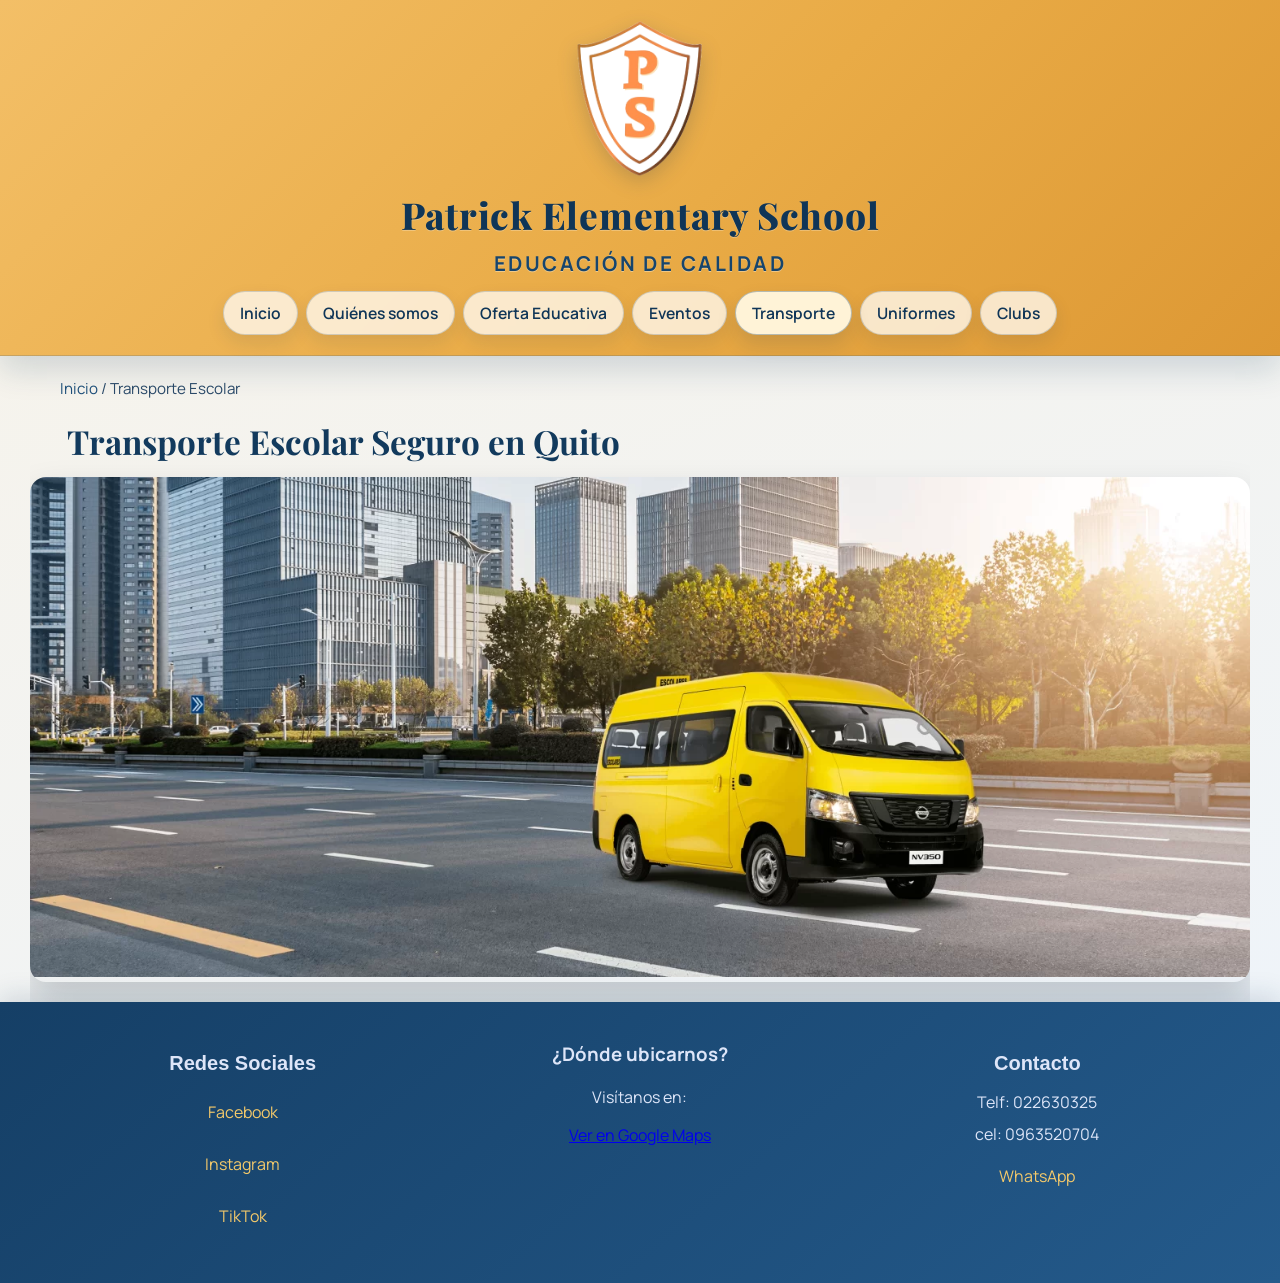
<file: transporte.html>
<!DOCTYPE html>
<html lang="es">
<head>
    <meta charset="UTF-8">
<title>Transporte Escolar Seguro en Quito | Patrick Elementary School</title>
    <meta name="description" content="Servicio de transporte escolar puerta a puerta con seguridad, puntualidad y compromiso para familias en Quito.">
    <meta name="robots" content="index,follow,max-image-preview:large">
    <link rel="canonical" href="https://patrickelementaryschool.netlify.app/transporte.html">
    <meta property="og:locale" content="es_EC">
    <meta property="og:type" content="website">
    <meta property="og:site_name" content="Patrick Elementary School">
    <meta property="og:title" content="Transporte Escolar Seguro en Quito | Patrick Elementary School">
    <meta property="og:description" content="Servicio de transporte escolar puerta a puerta con seguridad, puntualidad y compromiso para familias en Quito.">
    <meta property="og:url" content="https://patrickelementaryschool.netlify.app/transporte.html">
    <meta property="og:image" content="https://patrickelementaryschool.netlify.app/Imagenes/logoPatrick.png">
    <meta property="og:image:alt" content="Logo institucional de Patrick Elementary School">
    <meta name="twitter:card" content="summary_large_image">
    <meta name="twitter:title" content="Transporte Escolar Seguro en Quito | Patrick Elementary School">
    <meta name="twitter:description" content="Servicio de transporte escolar puerta a puerta con seguridad, puntualidad y compromiso para familias en Quito.">
    <meta name="twitter:image" content="https://patrickelementaryschool.netlify.app/Imagenes/logoPatrick.png">
    <meta name="theme-color" content="#1f4e79">
<link rel="preconnect" href="https://fonts.googleapis.com">
    <link rel="preconnect" href="https://fonts.gstatic.com" crossorigin>
    <link href="https://fonts.googleapis.com/css2?family=Manrope:wght@400;500;700&family=Playfair+Display:wght@600;700;800&display=swap" rel="stylesheet">
    <link rel="stylesheet" href="styles.css">
    <script type="application/ld+json">
    {
      "@context": "https://schema.org",
      "@type": "EducationalOrganization",
      "name": "Patrick Elementary School",
      "url": "https://patrickelementaryschool.netlify.app/",
      "logo": "https://patrickelementaryschool.netlify.app/Imagenes/logoPatrick.png",
      "description": "Institucion educativa en Quito, Ecuador, con oferta en Inicial, Basica Elemental, Basica Superior y Bachillerato.",
      "address": {
        "@type": "PostalAddress",
        "addressLocality": "Quito",
        "addressCountry": "EC"
      },
      "sameAs": [
        "https://www.facebook.com/profile.php?id=100083791445910&locale=es_LA",
        "https://www.instagram.com/patrickelementaryschool/",
        "https://www.tiktok.com/@patrickeschool"
      ]
    }
    </script>
<link rel="icon" href="/favicon.ico">
<link rel="icon" type="image/png" sizes="32x32" href="/favicon-32x32.png">
<link rel="icon" type="image/png" sizes="16x16" href="/favicon-16x16.png">
<link rel="apple-touch-icon" href="/apple-touch-icon.png"></head>
<body>

    <header>
        <img src="Imagenes/logoPatrick (1).png" alt="Logo del colegio Patrick Elementary School" id="logo" width="130" height="130" decoding="async">
        <p id="slogan">Patrick Elementary School</p>
        <p id="subSlogan">Educación de calidad</p>
        <nav aria-label="Navegacion principal">
            <a href="index.html">Inicio</a>
            <a href="index.html#quienes-somos">Quiénes somos</a>
            <div class="dropdown">
                <a href="#">Oferta Educativa</a>
                <ul class="dropdown-content">
                    <li><a href="inicial.html">Inicial</a></li>
                    <li><a href="basicaElemental.html">Básica Elemental</a></li>
                    <li><a href="basicaSuperior.html">Básica Superior</a></li>
                    <li><a href="bachillerato.html">Bachillerato</a></li>
                </ul>
            </div>
            
            <a href="eventos.html" id="eventos">Eventos</a>
            <div class="dropdown">
                <a href="transporte.html">Transporte</a>
                
            </div>
           
            
            <a href="uniformes.html" id="uniformes">Uniformes</a>
            <a href="clubs.html" id="contacto">Clubs</a>
            
           
        </nav>
    </header>    <div class="breadcrumbs" aria-label="Breadcrumb">
        <a href="index.html">Inicio</a> <span aria-hidden="true">/</span> <span>Transporte Escolar</span>
    </div>

    <main>
    <h1 class="page-hero-title">Transporte Escolar Seguro en Quito</h1>
    
    <div class="transport-container">
        
        <div class="transport-image">
            
            <img src="./Imagenes/recorrido.jpg" alt="Imagen Principal" class="main-image">
            
            <div class="articles-container">
                
                <!-- Article 1 -->
                <article class="transport-article">
                    <img src="./Imagenes/seguridad.jpg" alt="Imagen Artículo 1">
                    <h3>SEGURIDAD</h3>
                    <p>En Patrik Elementary School,  entendemos que la seguridad y 
                        la tranquilidad son fundamentales al confiar en un servicio de recorrido. Por eso, 
                        estamos emocionados de presentarte nuestro exclusivo recorrido puerta a puerta,
                         diseñado para brindarte una experiencia segura y sin preocupaciones.
                        Contamos con conductores capacitados y dedicados que ponen la seguridad de los
                          estudiantes en primer lugar.</p>
                </article>

                <!-- Article 2 -->
                <article class="transport-article">
                    <img src="./Imagenes/compromiso.jpg" alt="Imagen Artículo 2">
                    <h3>COMPROMISO DE PERMANENCIA</h3>
                    <p>En Patrik Elementary School, nuestro compromiso va más allá de la educación; se extiende al compromiso de brindar 
                        un recorrido escolar inquebrantable. Garantizamos puntualidad en cada trayecto, asegurándote 
                        la tranquilidad de que tu hijo llegará a la escuela a tiempo, todos los días. Con Patrik Elementary School, 
                        la promesa de puntualidad es nuestra firma de compromiso, porque tu confianza es nuestra prioridad.</p>
                </article>
            </div>
        </div>
    </div>




  </main>




  <footer>
    <div class="redes-sociales" id="red">
        <h3>Redes Sociales</h3>
        <ul>
            <li><a href="https://www.facebook.com/profile.php?id=100083791445910&locale=es_LA" target="_blank">Facebook</a></li>
            <li><a href="https://www.instagram.com/patrickelementaryschool/" target="_blank">Instagram</a></li>
            <li><a href="https://www.tiktok.com/@patrickeschool" target="_blank">TikTok</a></li>
        </ul>
    </div>
    <div class="ubicación">
        <h3>¿Dónde ubicarnos?</h3>
        <p>Visítanos en:</p>
        <a href="https://www.google.com/maps/place/PATRICK+ELEMENTARY+SCHOOL/@-0.2338393,-78.4832289,18.27z/data=!4m6!3m5!1s0x91d599e4257585ab:0x63bb906b605c41bb!8m2!3d-0.2335899!4d-78.4827462!16s%2Fg%2F11f3_mc_h0?entry=ttu" target="_blank">Ver en Google Maps</a>
    </div>
    <div class="contacto">
        <h3>Contacto</h3>
        <ul>
            <li>Telf: 022630325</li>
            <li>cel:  0963520704</li>
            <li><a href="https://wa.me/0963520704" target="_blank">WhatsApp</a></li>
        </ul>
    </div>
</footer>


<script src="script.js" defer></script>
</body>
</html>
</file>
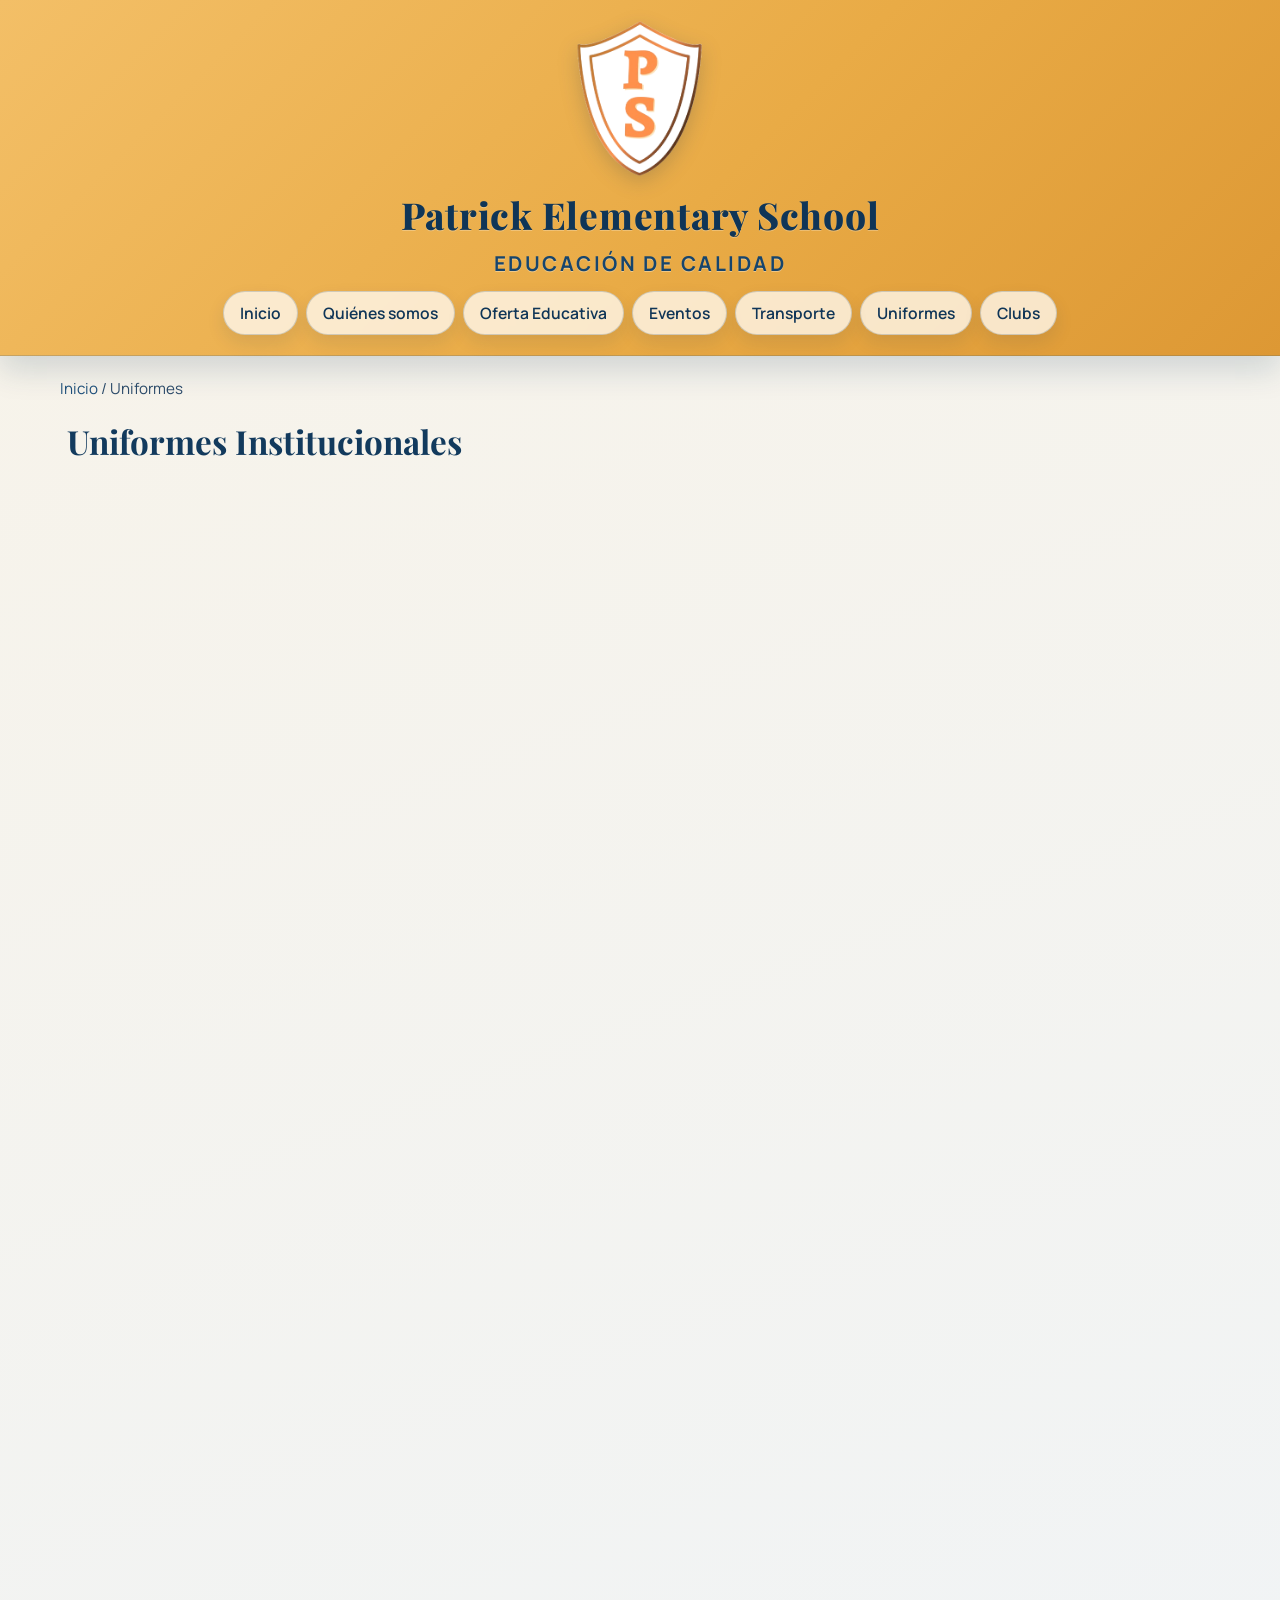
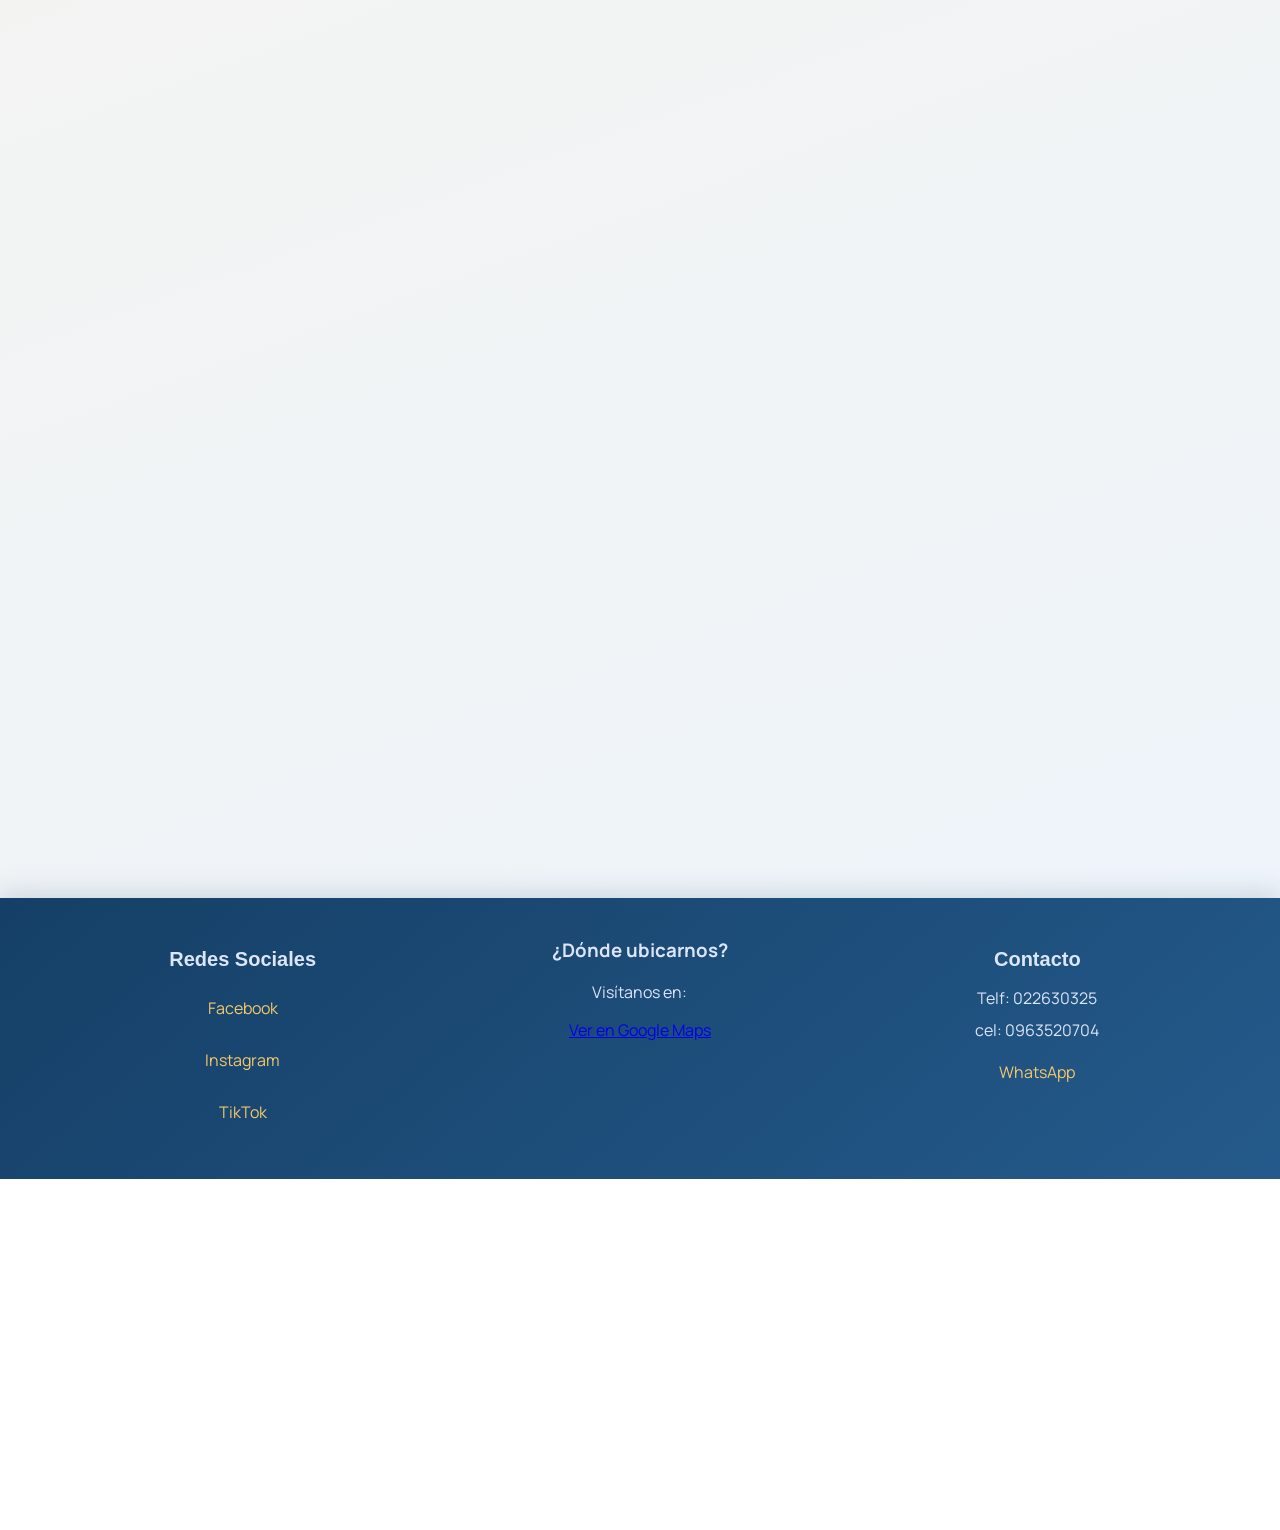
<file: uniformes.html>
<!DOCTYPE html>
<html lang="es">
<head>
    <meta charset="UTF-8">
<title>Uniformes Escolares | Patrick Elementary School</title>
    <meta name="description" content="Conoce los uniformes oficiales de Patrick Elementary School: parada, diario y educación fisica.">
    <meta name="robots" content="index,follow,max-image-preview:large">
    <link rel="canonical" href="https://patrickelementaryschool.netlify.app/uniformes.html">
    <meta property="og:locale" content="es_EC">
    <meta property="og:type" content="website">
    <meta property="og:site_name" content="Patrick Elementary School">
    <meta property="og:title" content="Uniformes Escolares | Patrick Elementary School">
    <meta property="og:description" content="Conoce los uniformes oficiales de Patrick Elementary School: parada, diario y educación fisica.">
    <meta property="og:url" content="https://patrickelementaryschool.netlify.app/uniformes.html">
    <meta property="og:image" content="https://patrickelementaryschool.netlify.app/Imagenes/logoPatrick.png">
    <meta property="og:image:alt" content="Logo institucional de Patrick Elementary School">
    <meta name="twitter:card" content="summary_large_image">
    <meta name="twitter:title" content="Uniformes Escolares | Patrick Elementary School">
    <meta name="twitter:description" content="Conoce los uniformes oficiales de Patrick Elementary School: parada, diario y educación fisica.">
    <meta name="twitter:image" content="https://patrickelementaryschool.netlify.app/Imagenes/logoPatrick.png">
    <meta name="theme-color" content="#1f4e79">
<link rel="preconnect" href="https://fonts.googleapis.com">
    <link rel="preconnect" href="https://fonts.gstatic.com" crossorigin>
    <link href="https://fonts.googleapis.com/css2?family=Manrope:wght@400;500;700&family=Playfair+Display:wght@600;700;800&display=swap" rel="stylesheet">
    <link rel="stylesheet" href="styles.css">
    <script type="application/ld+json">
    {
      "@context": "https://schema.org",
      "@type": "EducationalOrganization",
      "name": "Patrick Elementary School",
      "url": "https://patrickelementaryschool.netlify.app/",
      "logo": "https://patrickelementaryschool.netlify.app/Imagenes/logoPatrick.png",
      "description": "Institucion educativa en Quito, Ecuador, con oferta en Inicial, Basica Elemental, Basica Superior y Bachillerato.",
      "address": {
        "@type": "PostalAddress",
        "addressLocality": "Quito",
        "addressCountry": "EC"
      },
      "sameAs": [
        "https://www.facebook.com/profile.php?id=100083791445910&locale=es_LA",
        "https://www.instagram.com/patrickelementaryschool/",
        "https://www.tiktok.com/@patrickeschool"
      ]
    }
    </script>
<link rel="icon" href="/favicon.ico">
<link rel="icon" type="image/png" sizes="32x32" href="/favicon-32x32.png">
<link rel="icon" type="image/png" sizes="16x16" href="/favicon-16x16.png">
<link rel="apple-touch-icon" href="/apple-touch-icon.png"></head>
<body class="uniformes-page">

    <header>
        <img src="Imagenes/logoPatrick (1).png" alt="Logo del colegio Patrick Elementary School" id="logo" width="130" height="130" decoding="async">
        <p id="slogan">Patrick Elementary School</p>
        <p id="subSlogan">Educación de calidad</p>
        <nav aria-label="Navegacion principal">
            <a href="index.html">Inicio</a>
            <a href="index.html#quienes-somos">Quiénes somos</a>
            <div class="dropdown">
                <a href="#">Oferta Educativa</a>
                <ul class="dropdown-content">
                    <li><a href="inicial.html">Inicial</a></li>
                    <li><a href="basicaElemental.html">Básica Elemental</a></li>
                    <li><a href="basicaSuperior.html">Básica Superior</a></li>
                    <li><a href="bachillerato.html">Bachillerato</a></li>
                </ul>
            </div>
            
            <a href="eventos.html" id="eventos">Eventos</a>
            <div class="dropdown">
                <a href="transporte.html">Transporte</a>
                
            </div>
           
            
            <a href="uniformes.html" id="uniformes">Uniformes</a>
            <a href="clubs.html" id="contacto">Clubs</a>
            
           
        </nav>
    </header>    <div class="breadcrumbs" aria-label="Breadcrumb">
        <a href="index.html">Inicio</a> <span aria-hidden="true">/</span> <span>Uniformes</span>
    </div>

    <main>
        <h1 class="page-hero-title">Uniformes Institucionales</h1>
        
    
        <section class="clubs-section" id="return">
            <div class="club" id="club1"  >
                <a href="#seccion1">
                <img src="./Imagenes/parada.jfif" alt="Club 1">
               
                <h2> PARADA</h2>
            </a>
                
            </div>
              
            <div class="club" id="club2">
                <a href="#seccion2">
                <img src="./Imagenes/uniformeDiario.jfif" alt="Club 2">
                
                <h2>DIARIO</h2>
                </a>
            </div>
    
            <div class="club" id="club3">
                <a href="#seccion3">
                <img src="./Imagenes/uniformeEducaciónFisica.jfif" alt="Club 3">
                
                <h2>EDUCACIÓN FÍSICA</h2>

            </a>
                
            </div>
        </section>


        <section class="seccion-adicional">
            <article id="seccion1">
                <h2>PARADA</h2>
                <div class="imagenes">
                    <img src="./Imagenes/parada1.jfif" alt="Imagen 1">
                    <img src="./Imagenes/parada2.jfif" alt="Imagen 2">
                    <img src="./Imagenes/parada 3.jfif" alt="Imagen 3">
                </div>

                
            <a href="#return" class="back-button">Regresar</a>
            </article>
            <article id="seccion2">
                <h2>DIARIO</h2>
                <div class="imagenes">
                    <img src="./Imagenes/diario1.jfif" alt="Imagen 4">
                    <img src="./Imagenes/diario2.jfif" alt="Imagen 5">
                    <img src="./Imagenes/diario2.jfif" alt="Imagen 6">
                </div>

                <a href="#return" class="back-button">Regresar</a>
            </article>
    
            <article id="seccion3">
                <h2>EDUCACIÓN FÍSICA</h2>
                <div class="imagenes">
                    <img src="./Imagenes/fisica1.jfif" alt="Imagen 7">
                    <img src="./Imagenes/fisica2.jfif" alt="Imagen 8">
                    <img src="./Imagenes/uniformeEducaciónFisica.jfif" alt="Imagen 9">
                </div>

                <a href="#return" class="back-button">Regresar</a>
            </article>
        </section>

    </main>










    <footer>
        <div class="redes-sociales" id="red">
            <h3>Redes Sociales</h3>
            <ul>
                <li><a href="https://www.facebook.com/profile.php?id=100083791445910&locale=es_LA" target="_blank">Facebook</a></li>
                <li><a href="https://www.instagram.com/patrickelementaryschool/" target="_blank">Instagram</a></li>
                <li><a href="https://www.tiktok.com/@patrickeschool" target="_blank">TikTok</a></li>
            </ul>
        </div>
        <div class="ubicación">
            <h3>¿Dónde ubicarnos?</h3>
            <p>Visítanos en:</p>
            <a href="https://www.google.com/maps/place/PATRICK+ELEMENTARY+SCHOOL/@-0.2338393,-78.4832289,18.27z/data=!4m6!3m5!1s0x91d599e4257585ab:0x63bb906b605c41bb!8m2!3d-0.2335899!4d-78.4827462!16s%2Fg%2F11f3_mc_h0?entry=ttu" target="_blank">Ver en Google Maps</a>
        </div>
        <div class="contacto">
            <h3>Contacto</h3>
            <ul>
                <li>Telf: 022630325</li>
                <li>cel:  0963520704</li>
                <li><a href="https://wa.me/0963520704" target="_blank">WhatsApp</a></li>
            </ul>
        </div>
    </footer>


   <script src="script.js" defer></script>
</body>
</html>
</file>
<file: styles.css>
body {
    margin: 0;
    padding: 0;
    font-family: Arial, sans-serif;
    background-image: url('./Imagenes/FONDOBANER.jpg'); /* Cambia 'background.jpg' por la ruta de tu imagen de fondo */
    background-size: cover; /* Ajusta el tamaño de la imagen al fondo del body */
    background-position: center; /* Centra la imagen horizontal y verticalmente */
}

header {
    background-color: #FFA500; /* Naranja suave */
    padding: 20px 10px; /* Aumenté el padding para más espacio */
    text-align: center;
    margin-bottom: 20px;
}

#logo {
    max-width: 130px; /* Ajusta el tamaño según tu necesidad */
}

#slogan,
#subSlogan {
    font-size: 40px; /* Tamaño del texto del eslogan y subeslogan */
    color: #a45001; /* Color del texto */
    margin: 10px 0; /* Espacio entre las frases y el logo */

    font-family: 'Raleway', sans-serif;
}

#subSlogan {
    color: #004080; /* Color del subeslogan */
    font-size: 25px; /* Tamaño del texto del eslogan y subeslogan */
    font-family: 'Dancing Script', cursive;
    font-family: 'Dancing Script', cursive;
}

nav {
    margin-top: 10px;
}

nav a {
    text-decoration: none;
    color: #FFF; /* Texto blanco */
    padding: 10px 20px;
    display: inline-block;
    transition: all 0.3s ease; /* Agregado para suavizar la transición */
    font-size: 22px; /* Tamaño del texto de las pestañas */
}

nav a:hover {
    background-color: #FFF; /* Fondo blanco al pasar el ratón */
    color: #FFA500; /* Texto naranja al pasar el ratón */
    transform: scale(1.1); /* Aumenta el tamaño al pasar el ratón */
}

.dropdown {
    display: inline-block;
    position: relative;
}

.dropdown-content {
    display: none;
    position: absolute;
    background-color: #FFF; /* Fondo blanco */
    box-shadow: 0 8px 16px rgba(0,0,0,0.2); /* Sombra */
}

.dropdown:hover .dropdown-content {
    display: block;
}


.dropdown-content a {
    color: #000; /* Texto negro */
    padding: 10px 20px;
    display: block;
    text-decoration: none;
    transition: all 0.3s ease; /* Agregado para suavizar la transición */
    font-size: 16px; /* Tamaño del texto del submenú */
}

.dropdown-content a:hover {
    background-color: #FFA500; /* Fondo naranja al pasar el ratón */
    color: #FFF; /* Texto blanco al pasar el ratón */
    transform: scale(1.1); /* Aumenta el tamaño al pasar el ratón */
}

.dropdown-content ul {
    list-style-type: none; /* Quita las viñetas de la lista desordenada */
}

#noticias, #contacto {
    background-color: #FFA500;
}

#noticias:hover, #contacto:hover {
    background-color: #FFF;
    color: #FFA500;
    transform: scale(1.1);
}

main {
    width: 100%;
    overflow: hidden;
}



#banner {
    width: 50%;
    margin-top: 10;
    margin: 0 auto; /* Agregado para centrar horizontalmente */
    white-space: nowrap;
    overflow: hidden;
    text-align: center; /* Centra el contenido del banner */

    
   
}

.banner-img {
    margin-top: 10;
    max-width: 100%; /* Ajusta el tamaño máximo al 100% */
    height: auto;
    display: inline-block;
    vertical-align: middle; /* Centra verticalmente */
}

.dropdown-content li {
    list-style: none; /* Quita las viñetas de los elementos li dentro de dropdown-content */
}


#quienes-somos {
    padding: 40px; /* Espaciado interno */
    text-align: center;
}

.quienes-somos-article {
    display: flex; /* Utiliza flexbox para distribuir las columnas */
    max-width: 1200px; /* Ancho máximo para los artículos */
    margin: 0 auto 30px; /* Centrar horizontalmente y agregar margen inferior */
    padding: 20px; /* Espaciado interno */
    border: 1px solid #ddd; /* Borde para separar los artículos */
    background-image: url('./Imagenes/fondoBanner1\ \(2\).jpg'); /* Ruta de tu imagen de fondo */
    background-size: cover; /* Ajusta el tamaño de la imagen al fondo del article */
    background-position: center; /* Centra la imagen horizontal y verticalmente */
    box-shadow: 0 0 10px rgba(0, 0, 0, 0.3); /* Sombra para efecto tridimensional */
    transition: transform 0.3s ease-in-out; /* Agregado para suavizar la transición al pasar el ratón */
}

.quienes-somos-article:hover {
    transform: scale(1.05); /* Efecto de aumento al pasar el ratón */
}

.column {
    flex: 1; /* Cada columna ocupa la misma cantidad de espacio */
    padding: 0 10px; /* Agrega espacio entre las columnas */
    text-align: center; /* Centra el contenido horizontalmente */
    display: flex;
    flex-direction: column;
    justify-content: center; /* Centra el contenido verticalmente */
}

.quienes-somos-article h2 {
    color: #a45001; /* Color del título */
    font-size: 24px; /* Tamaño del título */
}

.quienes-somos-article p {
    color: #000; /* Color del texto */
    font-size: 16px; /* Tamaño del texto */
}

.article-img {
    max-width: 100%; /* Ajusta el tamaño máximo de la imagen al 100% del contenedor */
    height: auto; /* Mantiene la proporción de la imagen */
    margin-top: 10px; /* Agrega margen superior a la imagen */
}

footer {
    background-color: #FFA500; /* Color similar al encabezado */
    padding: 20px;
    text-align: center;
    
    display: flex;
    justify-content: space-around; /* Espaciado uniforme entre las secciones */
}

/* Estilo para las secciones de redes sociales y ubicación */
.redes-sociales,
.ubicacion {
    flex: 1;
    max-width: 300px; /* Ancho máximo para cada sección */
    
    padding: 10px;
    border-radius: 5px;
    transition: background-color 0.3s ease; /* Transición de color al pasar el ratón */
}

.redes-sociales:hover,
.ubicacion:hover {
    background-color: #FFD700; /* Color al pasar el ratón */
}

.redes-sociales h3,
.ubicacion h3 {
    font-family: 'Raleway', sans-serif;
    font-size: 20px;
    margin-bottom: 10px;
}

.redes-sociales ul {
    list-style: none;
    padding: 0;
}

.redes-sociales li {
    margin-bottom: 10px;
}

.redes-sociales a,
.ubicacion a {
    text-decoration: none;
    
    display: inline-block;
    padding: 10px 20px;
    border-radius: 5px;
}

.redes-sociales a:hover,
.ubicacion a:hover {
    background-color: #FFF; /* Color al pasar el ratón */
    color: #FFA500; /* Texto al pasar el ratón */
}

/* Nueva sección de contacto */
.contacto {
    flex: 1;
    max-width: 300px; /* Ancho máximo para la sección de contacto */

    padding: 10px;
    border-radius: 5px;
    transition: background-color 0.3s ease; /* Transición de color al pasar el ratón */
}

.contacto:hover {
    background-color: #FFD700; /* Color al pasar el ratón */
}

.contacto h3 {
    font-family: 'Raleway', sans-serif;
    font-size: 20px;
    margin-bottom: 10px;
}

.contacto ul {
    list-style: none;
    padding: 0;
}

.contacto li {
    margin-bottom: 10px;
}

.contacto a {
    text-decoration: none;
    
    display: inline-block;
    padding: 10px 20px;
    border-radius: 5px;
}

.contacto a:hover {
    background-color: #FFF; /* Color al pasar el ratón */
    color: #FFA500; /* Texto al pasar el ratón */
}

#main-pagina2 {
    padding: 40px;
    display: grid;
    grid-template-columns: repeat(3, 1fr); /* Tres columnas */
    gap: 30px;
    max-width: 1200px; /* Ancho máximo para mantener el contenido centrado */
    margin: 0 auto; /* Centra el contenido horizontalmente */
    margin-top: 30px;
}

#main-title {
    margin-top: 40px;
    
    font-size: 36px; /* Tamaño del título */
    color: #004080; /* Color del texto del título */
    margin-bottom: 30px; /* Espacio entre el título y los artículos */
    text-align: center; /* Centra el texto en el main */
}

.modern-article {
    background-color: #FFF;
    padding: 20px;
    border-radius: 10px;
    box-shadow: 0 0 10px rgba(0, 0, 0, 0.2);
    transition: transform 0.3s ease-in-out;
    text-align: center; /* Centra el contenido */
}

.modern-article:hover {
    transform: scale(1.05);
}

.modern-article h2 {
    color: #004080;
    font-size: 20px;
    margin-bottom: 10px;
}

.modern-article img {
    max-width: 100%;
    height: auto;
}

.modern-article p {
    color: #000;
    font-size: 14px;
}

/* Artículos con clase image-only (primeros tres artículos) */
.image-only {
    background-color: #FFF; /* Cambia al color que desees para el fondo */
    padding: 0; /* Elimina el relleno para que la imagen ocupe todo el artículo */
    text-align: center; /* Centra el contenido */
   
}

.image-only img,
.text-and-image img {
    width: 100%; /* La imagen ocupa todo el ancho del contenedor */
    height: 400px; /* Establece la altura deseada para todas las imágenes */
    object-fit: cover; /* Mantiene la proporción y corta la imagen si es necesario */
    border-radius: 10px; /* Añade esquinas redondeadas */
}

.text-and-image {
    background-color: #FFF;
    padding: 20px; /* Ajusta el padding según tus preferencias */
    border-radius: 10px;
    box-shadow: 0 0 10px rgba(0, 0, 0, 0.2);
    transition: transform 0.3s ease-in-out;
    text-align: center;
}

.text-and-image img {
    max-width: 100%;
    height: auto;
    margin-top: 10px;
    border-radius: 10px;
}

.text-and-image h2 {
    color: #004080;
    font-size: 20px;
    margin-bottom: 0px;
}

.text-and-image p {
    color: #000;
    font-size: 14px;
}

.modern-article.text-and-image {
    background-image: url('./Imagenes/fondoArticleInicial.jpg'); /* Cambia por la ruta de tu imagen de fondo */
    background-size: cover; /* Ajusta el tamaño de la imagen al fondo del artículo */
    background-position: center; /* Centra la imagen horizontal y verticalmente */
    background-color: transparent; /* Hace que el fondo blanco sea transparente para ver la imagen de fondo */
}
#footerInicial{
    background-color: #FFA500;
    padding: 5px; /* Ajusta el padding para hacer el pie de página más pequeño */
    text-align: center;
    margin-top: 20px;
}
/* Estilo para el main */



#background-container {
   
    padding: 20px;
}

#main-title {
    text-align: center;
    font-family: 'Raleway', sans-serif;
    font-size: 36px;
    color: #004080;
    margin-top: 20px;
}

#main-pagina3 {
    display: grid;
    grid-template-columns: repeat(2, 1fr);
    gap: 20px;
    max-width: 1200px;
    margin: 0 auto;
}

/* Estilo para los articles */
.modern-article-B {
   
    padding: 20px;
    border-radius: 10px;
    box-shadow: 0 0 10px rgba(0, 0, 0, 0.2);
    transition: transform 0.3s ease-in-out;
    text-align: center;
}

.modern-article-B:hover {
    transform: scale(1.05);
}

.modern-article-B h2 {
    color: #004080;
    font-size: 20px;
    margin-bottom: 10px;
}

.modern-article-B img {
    max-width: 100%;
    height: auto;
    
    width: 100%; /* La imagen ocupa todo el ancho del contenedor */
    height: 400px; /* Establece la altura deseada para todas las imágenes */
    object-fit: cover; /* Mantiene la proporción y corta la imagen si es necesario */
    border-radius: 10px; /* Añade esquinas redondeadas */


    
}

.modern-article-B p {
    color: #000;
    font-size: 14px;
}

.modern-article-B.text-and-image{

    background-image: url('./Imagenes/fondoArticleIPrimaria.jpg'); /* Cambia por la ruta de tu imagen de fondo */
    background-size: cover; /* Ajusta el tamaño de la imagen al fondo del artículo */
    background-position: center; /* Centra la imagen horizontal y verticalmente */
    background-color: transparent; /* Hace que el fondo blanco sea transparente para ver la imagen de fondo */
}





.banner-images img {
    max-width: 400px; /* Ajusta el tamaño máximo según tus preferencias */
    width: 100%; /* Garantiza que las imágenes no superen el tamaño máximo */
    height: auto; /* Mantiene la proporción original de las imágenes */
    margin: 0 auto; /* Centra las imágenes horizontalmente */
    display: block; /* Elimina el espacio adicional debajo de las imágenes */
}




/* Estilo de cada imagen */
#banner-container-basica img {
    width: 81%; /* Asegura que las imágenes ocupen todo el ancho del contenedor */
    height: 400px; /* Establece la altura deseada para todas las imágenes */
    object-fit: cover; /* Mantiene la proporción y corta la imagen si es necesario */
    border-radius: 10px; /* Añade esquinas redondeadas */
    transition: opacity 0.3s ease-in-out; /* Añade transición para suavizar el cambio de imágenes */
    margin: 0 auto;
    margin-bottom: 20px;
}

/* Estilo para los artículos */
.modern-article-basica {
    background-image: url('./Imagenes/texturaBasicaSuperior.jpg'); /* Cambia por la ruta de tu imagen de fondo */
    padding: 20px;
    border-radius: 10px;
    box-shadow: 0 0 10px rgba(0, 0, 0, 0.2);
    transition: transform 0.3s ease-in-out;
    text-align: center;
    margin-bottom: 20px; /* Agrega un margen inferior para separar verticalmente */
    margin-right: 30px;
}

.modern-article-basica:hover {
    transform: scale(1.1); /* Cambia la escala al pasar el ratón por encima */
}

.modern-article-basica h2 {
    color: #030609;
    font-size: 20px;
    margin-bottom: 10px;
}

.modern-article-basica img {
    max-width: 100%;
    height: auto;
    border-radius: 10px;
    width: 100%; /* La imagen ocupa todo el ancho del contenedor */
    height: 300px; /* Establece la altura deseada para todas las imágenes */
    object-fit: cover; /* Mantiene la proporción y corta la imagen si es necesario */
    border-radius: 10px; /* Añade esquinas redondeadas */

}

.modern-article-basica p {
    color: #000;
    font-size: 14px;
}

/* Estilo específico para la primera fila (títulos, imágenes y texto) */
#main-basica-superior-basica {
    display: grid;
    grid-template-columns: repeat(2, 1fr);
    gap: 20px;
    max-width: 1200px;
    margin: 0 auto;
}

.slick-prev, .slick-next {
    font-size: 24px; /* Tamaño del ícono de flecha */
    color: #004080; /* Color de las flechas */
    background: transparent; /* Fondo transparente */
    border: none; /* Sin borde */
    cursor: pointer; /* Cambia el cursor al pasar el ratón */
    position: absolute; /* Posición absoluta en relación con el contenedor del carrusel */
    top: 50%; /* Coloca las flechas en el centro vertical */
    transform: translateY(-50%); /* Ajusta la posición vertical en relación con el tamaño de las flechas */
}

.slick-prev {
    left: 10px; /* Posiciona la flecha izquierda a 10px del borde izquierdo */
}

.slick-next {
    right: 10px; /* Posiciona la flecha derecha a 10px del borde derecho */
}

nav {
    z-index: 1000; /* Ajusta este valor según sea necesario */
}
header {
    position: relative;
    z-index: 2; /* Ajusta según sea necesario */
}

/* Estilo del carrusel */
.slick-carousel {
    position: relative;
    z-index: 1; /* Ajusta según sea necesario */
}



/* Estilo específico para los articles de la página de Bachillerato */
.modern-article-bachillerato {
    background-image: url('./Imagenes/fondoBachillerato.jpg'); /* Cambia por la ruta de tu imagen de fondo */
    padding: 20px;
    border-radius: 10px;
    box-shadow: 0 0 10px rgba(0, 0, 0, 0.2);
    transition: transform 0.3s ease-in-out;
    text-align: center;
    margin-bottom: 20px; /* Agrega un margen inferior para separar verticalmente */
    margin-left: 20px;
}

.modern-article-bachillerato:hover {
    transform: scale(1.1); /* Cambia la escala al pasar el ratón por encima */
}

.modern-article-bachillerato h2 {
    color: #004080;
    font-size: 20px;
    margin-bottom: 10px;
}

.modern-article-bachillerato img {
    max-width: 100%;
    height: auto;
    border-radius: 10px;
    width: 100%; /* La imagen ocupa todo el ancho del contenedor */
    height: 300px; /* Establece la altura deseada para todas las imágenes */
    object-fit: cover; /* Mantiene la proporción y corta la imagen si es necesario */
    border-radius: 10px; /* Añade esquinas redondeadas */
}

.modern-article-bachillerato p {
    color: #000;
    font-size: 14px;
}

/* Estilo específico para el contenedor principal */
#main-bachillerato {
    display: grid;
    grid-template-columns: repeat(2, 1fr);
    gap: 20px;
    max-width: 1200px;
    margin: 0 auto;
}







#contact-form {
    max-width: 600px;
    margin: 0 auto;
    padding: 20px;
    background-color: #fff;
    border-radius: 10px;
    box-shadow: 0 0 10px rgba(0, 0, 0, 0.2);
    margin-bottom: 30px;
}

#contact-form label {
    display: block;
    font-weight: bold;
    margin-top: 10px;
}

#contact-form input,
#contact-form select,
#contact-form textarea {
    width: 100%;
    padding: 10px;
    margin-top: 5px;
    margin-bottom: 10px;
    border: 1px solid #ccc;
    border-radius: 5px;
    box-sizing: border-box;
}

#contact-form textarea {
    resize: vertical; /* Permite redimensionar verticalmente solo */
}

#contact-form button {
    background-color: #004080;
    color: #fff;
    padding: 10px 20px;
    border: none;
    border-radius: 5px;
    cursor: pointer;
    font-size: 16px;
    transition: background-color 0.3s ease-in-out;
}

#contact-form button:hover {
    background-color: #00214d;
}





/* Estilo para el contenedor principal */
#main-eventos {
    display: flex;
    flex-direction: column;
    align-items: center;
    gap: 20px; /* Espacio entre secciones */
    margin-left: 90px;
    
}

/* Estilo para centrar el título */
.centered {
    text-align: center;
}
.centered h2 {
    color: #004080;
    font-weight: bold; /* Añade negrilla */
    font-size:200%;
    margin-bottom: 50px;
    margin-top: 50px;
    
    
}

/* Estilo para cada sección de eventos */
.event-section {
    display: flex;
    flex-wrap: wrap; /* Permite que los artículos se envuelvan a la siguiente línea si no hay espacio suficiente */
    justify-content: center; /* Centra los artículos horizontalmente */
    gap: 20px; /* Espacio entre artículos */
}

/* Estilo para los artículos de eventos */
.event-article {
    flex: 1;
    max-width: 500px; /* Ajusta el ancho máximo de los artículos según sea necesario */
    margin-right: 30px;
    margin-bottom: 30px;
}

/* Estilo para las imágenes de eventos */
.event-article img {
    width: 500px; /* La imagen ocupa el 100% del ancho del artículo */
    height: 400px; /* Mantiene la proporción original de la imagen */
    border-radius: 10px; /* Añade esquinas redondeadas */
    box-shadow: 0 0 10px rgba(0, 0, 0, 0.2); /* Sombra ligera alrededor de la imagen */
    transition: transform 0.3s ease-in-out; /* Efecto de transición suave */
    object-fit: cover; /* Mantiene la proporción y corta la imagen si es necesario */
}

/* Efecto de escala al pasar el ratón sobre la imagen */
.event-article img:hover {
    transform: scale(1.1);
}


.back-button {
    display: inline-block;
    padding: 10px 20px;
    margin-top: 10px; /* Ajusta según sea necesario */
    margin-bottom: 5px;
    background-color: #004080;
    color: #fff;
    text-decoration: none;
    border-radius: 5px;
    transition: background-color 0.3s ease;
}

.back-button:hover {
    background-color: #002040; /* Color al pasar el ratón */
}






.sidebar {
    position: fixed;
    left: 0;
    top: 0;
    width: 200px;
    height: 100%;
    background-color: #004080;
    padding-top: 20px;
}

.sidebar ul {
    list-style: none;
    padding: 0;
}

.sidebar li {
    margin-bottom: 10px;
}

.sidebar a {
    text-decoration: none;
    color: #fff;
    display: block;
    padding: 10px;
    border-radius: 5px;
    transition: background-color 0.3s ease;
}

.sidebar a:hover {
    background-color: #002040;
}

.content {
    margin-left: 220px; /* Ajusta según el ancho de la barra lateral */
    padding: 20px;
}

.centered {
    text-align: center;
}

.back-button {
    display: inline-block;
    padding: 10px 20px;
    margin-top: 10px;
    background-color: #004080;
    color: #fff;
    text-decoration: none;
    border-radius: 5px;
    transition: background-color 0.3s ease;
}

.back-button:hover {
    background-color: #002040;
}

.event-section {
    margin-top: 40px;
}

.event-section h3 {
    color: #004080;
}




/* transporte */


.transport-container {
    position: relative;
    margin-bottom: 20px;
}

.transport-image {
    position: relative;
    overflow: hidden;
}

.main-image {
    width: 100%;
    transition: filter 0.5s ease; /* Transición de suavizado */
}

.articles-container {
    position: absolute;
    top: 0;
    left: 0;
    width: 100%;
    height: 100%;
    display: flex;
    justify-content: space-around;
    align-items: center;
    opacity: 0; /* Inicialmente invisible */
    transition: opacity 0.5s ease; /* Transición de opacidad */
   
}

.transport-article {
    text-align: center;
    background-color: rgba(255, 255, 255, 0.7); /* Fondo semi-transparente */
    padding: 20px;
    border-radius: 10px;
}

.transport-article img {
    max-width: 100%;
    height: auto;
    border-radius: 10px;
    width: 100%;
    height: 250px;
    object-fit: cover;
    opacity: 1; /* Ajusta el valor de opacidad según sea necesario */
}


.transport-article p {
    text-align: justify;
    max-width: 430px; /* Establece el ancho máximo según tus necesidades */
    margin-left: 10px; /* Ajusta el valor según sea necesario */
    word-wrap: break-word;
}

.transport-image:hover .main-image {
    filter: brightness(0.7); /* Suavizado al pasar el cursor */
}

.transport-image:hover .articles-container {
    opacity: 1; /* Hacer visible al pasar el cursor */
}

.transport-article h3 {
    color: #0000FF; /* Cambia el valor al código de color azul que prefieras para el título */
}




/* Clubs */

.clubs-section {
    display: flex;
    justify-content: space-around;
    padding: 20px;
}

.club {
    text-align: center;
    cursor: pointer;
    transition: transform 0.3s ease-in-out;
}

.club:hover {
    transform: scale(1.1);
}

.club img {
    
    border-radius: 10px;

    width: 300px; /* La imagen ocupa el 100% del ancho del artículo */
    height: 400px; /* Mantiene la proporción original de la imagen */
    border-radius: 10px; /* Añade esquinas redondeadas */
    box-shadow: 0 0 10px rgba(0, 0, 0, 0.2); /* Sombra ligera alrededor de la imagen */
    transition: transform 0.3s ease-in-out; /* Efecto de transición suave */
    object-fit: cover; /* Mantiene la proporción y corta la imagen si es necesario */


}





.club-title {
    position: absolute;
    top: 50%;
    left: 50%;
    transform: translate(-50%, -50%);
    text-align: center;
    color: #ffffff; /* Color del título */
    opacity: 0.8; /* Ajusta la opacidad según sea necesario */
    transition: opacity 0.3s ease; /* Agrega una transición para suavizar los cambios de opacidad */
}

.club:hover .club-title {
    opacity: 1; /* Hace que el título sea completamente visible al pasar el cursor sobre la imagen */
}

.clubs-section {
    display: flex;
}

.club {
    position: relative;
    overflow: hidden;
}

.club img {
    width: 100%;
    height: auto;
    border-radius: 8px;
    transition: opacity 0.3s ease, transform 0.3s ease-in-out;
    width: 300px; /* La imagen ocupa el 100% del ancho del artículo */
    height: 400px; /* Mantiene la proporción original de la imagen */
    border-radius: 10px; /* Añade esquinas redondeadas */
    box-shadow: 0 0 10px rgba(0, 0, 0, 0.2); /* Sombra ligera alrededor de la imagen */
    transition: transform 0.3s ease-in-out; /* Efecto de transición suave */
    object-fit: cover; /* Mantiene la proporción y corta la imagen si es necesario */
}

.club h2 {
    position: absolute;
    top: 50%;
    left: 50%;
    transform: translate(-50%, -50%);
    align-items: center;
    text-align: center;
    background-color: #fff9f9;
    color: #0d00ff; /* Color del texto */
    opacity: 0; /* Inicialmente, el título es transparente */
    transition: opacity 0.3s ease;
}

.club:hover img {
    opacity: 0.7; /* Cambia la opacidad de la imagen al pasar el cursor */
}

.club:hover h2 {
    opacity: 1; /* Hace visible el título al pasar el cursor */
}



.article-sectionC {
    display: flex;
    flex-direction: column;
    align-items: center;
    justify-content: center;
    
    margin-top: 100px;
   
    
}

.article-sectionC article {
    text-align: center;
    margin: 20px;
    padding: 20px;
    border: 1px solid #ccc;
    border-radius: 8px;
    background-image: url('./Imagenes/fondoarti.webp'); /* Cambia por la ruta de tu imagen de fondo */
    box-shadow: 0 0 10px rgba(0, 0, 0, 0.1); /* Sombra ligera */
}

.article-sectionC article h2 {
    color: #004080; /* Color del título */
}

.article-sectionC  img {
    max-width: 100%;
    height: auto;
    border-radius: 8px;
    margin-bottom: 10px;
    width: 800px; /* La imagen ocupa todo el ancho del contenedor */
    height: 300px; /* Establece la altura deseada para todas las imágenes */
    object-fit: cover; /* Mantiene la proporción y corta la imagen si es necesario */
    border-radius: 10px; /* Añade esquinas redondeadas */
}

.article-sectionC article p {
    color: #333; /* Color del texto */
    text-align: justify;
    max-width: 800px; /* Establece el ancho máximo según tus necesidades */
    margin-left: 10px; /* Ajusta el valor según sea necesario */
    word-wrap: break-word;
    margin-top: 30px;
    font-size: 20px;
    

}





.article-container {
    display: flex;
    gap: 10px;
    align-items: center;
    margin-top: 80px;
    margin-bottom: 60px;
   
}
.article-container {
    display: flex;
    gap: 80px;
    align-items: center;
    justify-content: center;
    
}

.centered-article,
.horizontal-images-article {
    width: 550px; /* Ancho fijo para ambos tipos de artículo */
    height: 600px; /* Altura fija para ambos tipos de artículo */
    position: relative;
    overflow: hidden;
    border-radius: 10px;
    box-shadow: 0 0 20px rgba(0, 0, 0, 0.3);
}

.centered-article img,
.horizontal-images-article img {
    width: 100%; /* La imagen ocupa todo el ancho del artículo */
    height: 100%; /* La imagen ocupa todo el alto del artículo */
   
    transition: opacity 0.3s ease;
    border-radius: 10px;
}

.overlay {
    position: absolute;
    top: 50%;
    left: 50%;
    transform: translate(-50%, -50%);
    opacity: 0;
    transition: opacity 0.3s ease;
    text-align: center;
    color: #ffffff;
    font-weight: bold;
}

.centered-article:hover img,
.horizontal-images-article:hover img {
    opacity: 0.7;
}

.centered-article:hover .overlay,
.horizontal-images-article:hover .overlay {
    opacity: 1;
    background-color: rgb(255, 255, 255);
    padding: 10px;
    border-radius: 5px;
}

.overlay h2 {
    margin: 0;
    color: #10098bbd; /* Color de texto negro */
    font-weight: bold;
    font-family: 'Franklin Gothic Medium', 'Arial Narrow', Arial, sans-serif;
}

.centered-article a,
.horizontal-images-article a {
    display: block;
    width: 100%;
    height: 100%;
    text-decoration: none;
    color: inherit;
}

.centered-article a:hover,
.horizontal-images-article a:hover {
    text-decoration: none;
    color: inherit;
}

.quienes-somos-article p{

    color: #333; /* Color del texto */
    text-align: justify;
    
    margin-left: 20px; /* Ajusta el valor según sea necesario */
    margin-right: 50px;
    word-wrap: break-word;
    margin-top: 30px;
    font-size: 18px;
}

.modern-article.text-and-image p{

    color: #333; /* Color del texto */
    text-align: justify;
    
   
    word-wrap: break-word;
    margin-top: 30px;
    font-size: 18px;
}
.modern-article-B.text-and-image p {

    color: #333; /* Color del texto */
   
    text-align: justify;
    
    word-wrap: break-word;
    
    font-size: 17px;
    margin-left: 20px;
    margin-right: 30px;
}

.modern-article-basica p{

    color: #333; /* Color del texto */
   
    text-align: justify;
    
    word-wrap: break-word;
    
    font-size: 17px;
    margin-left: 20px;
    margin-right: 30px;
}

.modern-article-bachillerato p{

    color: #333; /* Color del texto */
   
    text-align: justify;
    
    word-wrap: break-word;
    
    font-size: 17px;
    margin-left: 20px;
    margin-right: 30px;
}

.modern-article-bachillerato h2{

    
    font-size: px;
    
}

.seccion-adicional {
    
    padding: 20px; /* Espacio interno */
}

.seccion-adicional article {
    margin-bottom: 70px; /* Espacio entre artículos */
    padding: 20px; /* Espacio interno */
    background-color: white; /* Color de fondo para cada artículo */
    margin-top: 80px;
    background-image: url('./Imagenes/texturaBasicaSuperior.jpg'); /* Cambia por la ruta de tu imagen de fondo */

}

.seccion-adicional article h2 {
    text-align: center;
}

.seccion-adicional article .imagenes {
    display: flex;
    justify-content: space-between; /* Espacio igual entre las imágenes */
}

.seccion-adicional article .imagenes img {
    width: 30%; /* Ancho de cada imagen */
    border-radius: 5px; /* Bordes redondeados */
}

/* ===== Home redesign: sophisticated look scoped to index ===== */
.home-page {
    background: radial-gradient(circle at 20% 10%, rgba(209, 155, 64, 0.22), transparent 38%),
                linear-gradient(145deg, #f4efe4 0%, #f6f8fb 45%, #e9eef6 100%);
    color: #20242e;
    font-family: "Manrope", sans-serif;
}

.home-page header {
    position: sticky;
    top: 0;
    z-index: 1100;
    background: rgba(22, 28, 44, 0.92);
    backdrop-filter: blur(10px);
    border-bottom: 1px solid rgba(255, 255, 255, 0.12);
    margin-bottom: 0;
}

.home-page #logo {
    max-width: 92px;
}

.home-page #slogan {
    margin: 8px 0 4px;
    color: #ffffff;
    font-size: clamp(1.7rem, 2.6vw, 2.4rem);
    letter-spacing: 0.04em;
    font-family: "Playfair Display", serif;
}

.home-page #subSlogan {
    margin: 0;
    color: #f2cf8f;
    font-size: 1.05rem;
    letter-spacing: 0.12em;
    text-transform: uppercase;
    font-family: "Manrope", sans-serif;
}

.home-page nav {
    margin-top: 16px;
    display: flex;
    justify-content: center;
    flex-wrap: wrap;
    gap: 8px;
}

.home-page nav a {
    color: #eff3fb;
    font-size: 0.98rem;
    font-weight: 600;
    border-radius: 999px;
    padding: 10px 16px;
}

.home-page nav a:hover {
    background: #f2cf8f;
    color: #1d2232;
    transform: translateY(-1px);
}

.home-page .dropdown-content {
    border-radius: 10px;
    overflow: hidden;
}

.home-page .dropdown-content a {
    color: #1d2232;
}

.home-page .home-carousel-shell {
    margin: 24px auto 26px;
    width: min(1160px, 94%);
    border-radius: 22px;
    overflow: hidden;
    box-shadow: 0 24px 60px rgba(19, 30, 48, 0.23);
}

.home-page #banner-container-basica img {
    width: 100%;
    height: clamp(260px, 52vw, 540px);
    border-radius: 0;
    margin: 0;
}

.home-page .slick-dots li button:before {
    color: #ffffff;
    opacity: 0.75;
}

.home-page .slick-dots li.slick-active button:before {
    color: #f2cf8f;
}

.home-page .slick-prev,
.home-page .slick-next {
    z-index: 3;
    width: 42px;
    height: 42px;
    border-radius: 50%;
    background: rgba(15, 20, 32, 0.66);
    color: transparent;
}

.home-page .home-highlight {
    width: min(1160px, 94%);
    margin: 0 auto 56px;
    display: grid;
    grid-template-columns: 1.1fr 1fr;
    gap: 24px;
    align-items: stretch;
}

.home-page .home-highlight-content {
    border-radius: 20px;
    padding: clamp(24px, 4vw, 44px);
    background: linear-gradient(170deg, #161c2c 0%, #283758 100%);
    box-shadow: 0 22px 42px rgba(18, 26, 42, 0.28);
}

.home-page .home-highlight h1 {
    margin: 0 0 16px;
    color: #ffffff;
    font-size: clamp(1.7rem, 3.1vw, 2.8rem);
    line-height: 1.15;
    font-family: "Playfair Display", serif;
}

.home-page .home-highlight p {
    color: #dee5f4;
    font-size: 1.05rem;
    line-height: 1.75;
    margin-bottom: 24px;
}

.home-page .home-cta {
    display: inline-block;
    text-decoration: none;
    background: #f2cf8f;
    color: #1a2030;
    padding: 12px 22px;
    border-radius: 999px;
    font-weight: 700;
}

/* SEO content block */
.institutional-seo {
    width: min(1160px, 94%);
    margin: 0 auto 28px;
    padding: 20px 18px;
    border-radius: 18px;
    background: rgba(255, 255, 255, 0.94);
    border: 1px solid rgba(15, 53, 87, 0.12);
    box-shadow: 0 14px 28px rgba(17, 45, 74, 0.1);
}

.institutional-seo h2 {
    margin-top: 0;
    color: #11395c;
    font-family: "Playfair Display", serif;
    font-size: clamp(1.4rem, 2.2vw, 2rem);
}

.institutional-seo p {
    color: #2a425d;
    line-height: 1.72;
    font-size: clamp(1.05rem, 1.2vw, 1.23rem);
    font-family: "Manrope", sans-serif;
    text-wrap: pretty;
}

.institutional-grid {
    display: grid;
    grid-template-columns: repeat(2, minmax(0, 1fr));
    gap: 14px;
    margin-top: 10px;
}

.institutional-grid article {
    padding: 12px 14px;
    border-radius: 12px;
    background: #fff9ee;
    border: 1px solid rgba(17, 57, 92, 0.1);
}

.institutional-grid h3 {
    margin: 0 0 6px;
    color: #123a5c;
}

/* Breadcrumbs */
.breadcrumbs {
    width: min(1160px, 94%);
    margin: 10px auto 14px;
    font-size: 0.93rem;
    color: #2b4a69;
}

.breadcrumbs a {
    color: #1e4f7a;
    text-decoration: none;
}

.breadcrumbs a:hover {
    text-decoration: underline;
}

.page-hero-title {
    width: min(1160px, 94%);
    margin: 8px auto 14px;
    color: #123a5d;
    font-family: "Playfair Display", serif;
    font-size: clamp(1.45rem, 2.6vw, 2.3rem);
}

/* Accessibility + Core Web Vitals helpers */
a:focus-visible,
button:focus-visible {
    outline: 3px solid #e7aa45;
    outline-offset: 2px;
}

img {
    max-width: 100%;
    height: auto;
}

main section,
main article {
    content-visibility: auto;
    contain-intrinsic-size: 1px 500px;
}

@media (prefers-reduced-motion: reduce) {
    * {
        animation: none !important;
        transition: none !important;
        scroll-behavior: auto !important;
    }
}

.home-page .home-highlight-image {
    border-radius: 20px;
    overflow: hidden;
    min-height: 280px;
    box-shadow: 0 20px 44px rgba(18, 26, 42, 0.22);
}

.home-page .home-highlight-image img {
    width: 100%;
    height: 100%;
    object-fit: cover;
}

.home-page #quienes-somos {
    padding: 10px 20px 55px;
}

.home-page .quienes-somos-article {
    border: 0;
    border-radius: 16px;
    background: rgba(255, 255, 255, 0.82);
    backdrop-filter: blur(3px);
    box-shadow: 0 16px 34px rgba(20, 29, 44, 0.12);
}

.home-page .quienes-somos-article:hover {
    transform: translateY(-4px);
}

.home-page .quienes-somos-article h2 {
    color: #17223a;
    font-family: "Playfair Display", serif;
    font-size: 1.8rem;
}

.home-page .quienes-somos-article p {
    color: #273248;
    line-height: 1.75;
}

.home-page footer {
    background: #111827;
    color: #dce5f8;
    gap: 18px;
    flex-wrap: wrap;
}

.home-page .redes-sociales:hover,
.home-page .ubicacion:hover,
.home-page .contacto:hover {
    background-color: rgba(255, 255, 255, 0.08);
}

.home-page .redes-sociales a,
.home-page .ubicacion a,
.home-page .contacto a {
    color: #f4d9a2;
}

@media (max-width: 980px) {
    .home-page .home-highlight {
        grid-template-columns: 1fr;
    }

    .home-page .quienes-somos-article {
        flex-direction: column;
        text-align: left;
    }

    .home-page .quienes-somos-article .column {
        width: 100%;
    }
}

@media (max-width: 640px) {
    .home-page nav a {
        font-size: 0.9rem;
        padding: 9px 12px;
    }

    .home-page #quienes-somos {
        padding-left: 12px;
        padding-right: 12px;
    }
}

/* ===== Global sophisticated theme for all pages ===== */
:root {
    --bg-soft: linear-gradient(145deg, #f4efe4 0%, #f6f8fb 45%, #e9eef6 100%);
    --ink: #1f2736;
    --muted: #5a667d;
    --brand-dark: #161c2c;
    --brand-mid: #243251;
    --brand-gold: #f2cf8f;
    --card: rgba(255, 255, 255, 0.88);
}

body {
    background: var(--bg-soft);
    color: var(--ink);
    font-family: "Manrope", sans-serif;
}

header {
    position: static;
    z-index: auto;
    background: linear-gradient(160deg, var(--brand-dark) 0%, var(--brand-mid) 100%);
    border-bottom: 1px solid rgba(255, 255, 255, 0.15);
    margin-bottom: 22px;
}

.home-page header {
    position: static;
    top: auto;
}

#slogan {
    color: #ffffff;
    font-family: "Playfair Display", serif;
    font-size: clamp(1.7rem, 2.9vw, 2.45rem);
    margin: 8px 0 6px;
}

#subSlogan {
    color: var(--brand-gold);
    font-family: "Manrope", sans-serif;
    font-size: 1rem;
    text-transform: uppercase;
    letter-spacing: 0.1em;
}

nav {
    margin-top: 14px;
    display: flex;
    justify-content: center;
    flex-wrap: wrap;
    gap: 8px;
}

nav a,
#noticias,
#contacto {
    background: transparent;
    color: #ecf1ff;
    border-radius: 999px;
    padding: 10px 16px;
    font-size: 0.98rem;
    font-weight: 600;
}

nav a:hover,
#noticias:hover,
#contacto:hover {
    background: var(--brand-gold);
    color: #1a2233;
    transform: translateY(-1px);
}

.dropdown-content {
    border-radius: 10px;
    overflow: hidden;
}

.dropdown-content a:hover {
    background-color: var(--brand-gold);
    color: #1a2233;
    transform: none;
}

footer {
    background: #111827;
    color: #dde5f8;
    flex-wrap: wrap;
    gap: 14px;
}

.redes-sociales:hover,
.ubicacion:hover,
.contacto:hover {
    background-color: rgba(255, 255, 255, 0.08);
}

.redes-sociales a,
.ubicacion a,
.contacto a {
    color: var(--brand-gold);
}

/* Cards / sections across pages */
.quienes-somos-article,
.modern-article,
.modern-article-B,
.modern-article-basica,
.modern-article-bachillerato,
.text-and-image,
.article-sectionC article,
.seccion-adicional article {
    background-image: none;
    background-color: var(--card);
    border: 0;
    box-shadow: 0 16px 34px rgba(20, 29, 44, 0.12);
    border-radius: 16px;
}

.quienes-somos-article h2,
.modern-article h2,
.modern-article-B h2,
.modern-article-basica h2,
.modern-article-bachillerato h2,
.article-sectionC article h2 {
    color: #16233b;
    font-family: "Playfair Display", serif;
}

.quienes-somos-article p,
.modern-article p,
.modern-article-B p,
.modern-article-basica p,
.modern-article-bachillerato p,
.article-sectionC article p {
    color: #28344a;
}

/* Carousel and large images: show complete image */
#banner-container-basica img,
.banner-images img,
.event-article img,
.club img,
.article-sectionC img,
.modern-article img,
.modern-article-B img,
.modern-article-basica img,
.modern-article-bachillerato img {
    object-fit: contain;
    background: #0f172a;
}

#banner-container-basica img {
    width: min(1100px, 96%);
    height: clamp(220px, 42vw, 420px);
    margin: 0 auto 20px;
}

.slick-prev,
.slick-next {
    background: rgba(15, 20, 32, 0.65);
    border-radius: 999px;
    width: 42px;
    height: 42px;
}

.slick-prev:before,
.slick-next:before {
    color: #ffffff;
}

@media (max-width: 900px) {
    .quienes-somos-article {
        flex-direction: column;
    }

    #main-pagina2,
    #main-pagina3,
    #main-basica-superior-basica,
    #main-bachillerato {
        grid-template-columns: 1fr;
    }

    .clubs-section {
        flex-direction: column;
        align-items: center;
    }

    .event-article img {
        width: 100%;
        height: auto;
        max-height: 360px;
    }
}

/* ===== Final luxury polish across all pages ===== */
#background-container,
main {
    width: min(1220px, 96%);
    margin-left: auto;
    margin-right: auto;
}

#main-title {
    margin: 26px auto 22px;
    color: #16233b;
    font-size: clamp(1.7rem, 3vw, 2.7rem);
    letter-spacing: 0.03em;
    font-family: "Playfair Display", serif;
}

#main-pagina2 {
    grid-template-columns: repeat(3, minmax(0, 1fr));
    gap: 26px;
    padding: 18px 8px 38px;
}

#main-pagina3,
#main-basica-superior-basica,
#main-bachillerato {
    gap: 24px;
    padding: 10px 8px 34px;
    width: min(1220px, 96%);
}

.modern-article,
.modern-article-B,
.modern-article-basica,
.modern-article-bachillerato,
.article-sectionC article,
.seccion-adicional article {
    transition: transform 0.26s ease, box-shadow 0.26s ease;
}

.modern-article:hover,
.modern-article-B:hover,
.modern-article-basica:hover,
.modern-article-bachillerato:hover,
.article-sectionC article:hover,
.seccion-adicional article:hover {
    transform: translateY(-5px);
    box-shadow: 0 22px 46px rgba(18, 30, 48, 0.18);
}

.modern-article p,
.modern-article-B p,
.modern-article-basica p,
.modern-article-bachillerato p,
.article-sectionC article p,
.transport-article p {
    font-size: 1rem;
    line-height: 1.78;
}

.modern-article img,
.modern-article-B img,
.modern-article-basica img,
.modern-article-bachillerato img {
    border-radius: 12px;
    width: 100%;
    max-height: 330px;
}

.article-container,
.clubs-section,
.article-sectionC,
.seccion-adicional {
    width: min(1220px, 96%);
    margin-left: auto;
    margin-right: auto;
}

.clubs-section {
    gap: 24px;
    padding: 14px 0 6px;
}

.club {
    border-radius: 16px;
    overflow: hidden;
    box-shadow: 0 16px 30px rgba(16, 28, 46, 0.16);
    background: rgba(255, 255, 255, 0.7);
}

.club h2 {
    border-radius: 10px;
    padding: 10px 12px;
    background: rgba(242, 207, 143, 0.9);
    color: #14213a;
    font-family: "Playfair Display", serif;
    letter-spacing: 0.04em;
}

.article-sectionC {
    margin-top: 40px;
}

.article-sectionC article {
    max-width: 980px;
}

.article-sectionC img {
    width: 100%;
    max-width: 920px;
    height: clamp(240px, 40vw, 420px);
}

.seccion-adicional article .imagenes {
    gap: 12px;
    flex-wrap: wrap;
}

.seccion-adicional article .imagenes img {
    width: calc(33.333% - 8px);
    min-width: 230px;
    height: clamp(180px, 26vw, 280px);
    object-fit: cover;
    box-shadow: 0 10px 20px rgba(20, 30, 45, 0.14);
}

#main-eventos {
    margin-left: auto;
    margin-right: auto;
    max-width: 1200px;
    padding: 14px 8px 34px 260px;
    align-items: stretch;
    gap: 26px;
}

.sidebar {
    position: fixed;
    top: 26px;
    left: 18px;
    width: 220px;
    height: auto;
    max-height: calc(100vh - 40px);
    overflow: auto;
    background: linear-gradient(170deg, #121a2a 0%, #253553 100%);
    border-radius: 14px;
    box-shadow: 0 18px 34px rgba(12, 22, 38, 0.3);
}

.sidebar a {
    color: #e9eef9;
    font-size: 0.88rem;
}

.sidebar a:hover {
    background-color: rgba(242, 207, 143, 0.95);
    color: #18233b;
}

.centered h2 {
    color: #16233b;
    font-family: "Playfair Display", serif;
}

.event-section {
    gap: 18px;
}

.event-article {
    max-width: 540px;
    margin-right: 0;
    margin-bottom: 8px;
}

.event-article img {
    width: 100%;
    height: clamp(240px, 30vw, 340px);
    border-radius: 14px;
    background: #0f172a;
}

.back-button {
    background: linear-gradient(135deg, #1b2a45, #2f446d);
    border-radius: 999px;
    padding: 10px 18px;
}

.back-button:hover {
    background: linear-gradient(135deg, #23385c, #3c568a);
}

.transport-container {
    margin-top: 6px;
}

.transport-image {
    border-radius: 16px;
    overflow: hidden;
    box-shadow: 0 20px 38px rgba(16, 28, 46, 0.2);
}

.main-image {
    width: 100%;
    max-height: 640px;
    object-fit: cover;
}

.transport-article {
    border-radius: 14px;
    background-color: rgba(255, 255, 255, 0.82);
    box-shadow: 0 10px 20px rgba(13, 22, 36, 0.17);
}

.transport-article h3 {
    color: #16233b;
    font-family: "Playfair Display", serif;
}

@media (max-width: 1150px) {
    #main-eventos {
        padding-left: 8px;
    }

    .sidebar {
        position: static;
        width: min(1200px, 96%);
        margin: 0 auto 18px;
        max-height: none;
    }

    .sidebar ul {
        display: flex;
        flex-wrap: wrap;
        gap: 8px;
        padding: 10px;
    }

    .sidebar li {
        margin-bottom: 0;
    }
}

/* ===== Final override: institutional light palette + reliable dropdown ===== */
:root {
    --bg-soft: linear-gradient(150deg, #f9f4ea 0%, #f3f7fd 52%, #e8f0fa 100%);
    --brand-dark: #1f4e79;
    --brand-mid: #2e6aa1;
    --brand-gold: #f4c96a;
    --card: rgba(255, 255, 255, 0.92);
}

header,
.home-page header {
    background: linear-gradient(140deg, #f6c36f 0%, #f1b455 35%, #e8a647 100%);
    border-bottom: 1px solid rgba(31, 78, 121, 0.22);
    position: relative;
    z-index: 5000;
}

#slogan {
    color: #173a5b;
}

#subSlogan {
    color: #245886;
}

nav {
    position: relative;
    z-index: 5100;
    overflow: visible;
}

nav a,
#noticias,
#contacto {
    color: #173a5b;
    background: rgba(255, 255, 255, 0.55);
}

nav a:hover,
#noticias:hover,
#contacto:hover {
    color: #113457;
    background: #fff7e7;
}

.dropdown {
    position: relative;
    z-index: 5200;
    padding-bottom: 10px;
    margin-bottom: -10px;
}

.dropdown-content {
    min-width: 240px;
    margin-top: 6px;
    border: 1px solid rgba(31, 78, 121, 0.2);
    box-shadow: 0 18px 34px rgba(16, 35, 58, 0.18);
    z-index: 5300;
}

#banner-container-basica,
.slick-carousel,
.slick-list,
.slick-track {
    z-index: 1 !important;
}

.dropdown-content li {
    list-style: none;
}

.dropdown-content a {
    color: #1a3f64;
    font-weight: 600;
    background: #ffffff;
}

.dropdown-content a:hover {
    background: #fff3d8;
    color: #123457;
}

.home-page .home-highlight-content {
    background: linear-gradient(165deg, #2b6598 0%, #3c7bb2 100%);
}

footer {
    background: linear-gradient(150deg, #1f4e79 0%, #245886 100%);
}

.back-button {
    background: linear-gradient(135deg, #2a679c, #3e80ba);
}

.back-button:hover {
    background: linear-gradient(135deg, #255d90, #356fa6);
}

/* ===== Fix final: elegant nav + dropdown visual ===== */
nav a,
#eventos,
#uniformes,
#noticias,
#contacto {
    color: #1f3f63 !important;
    background: rgba(255, 245, 225, 0.72) !important;
    border: 1px solid rgba(31, 78, 121, 0.18);
    box-shadow: 0 6px 14px rgba(30, 55, 84, 0.08);
}

nav a:hover,
#eventos:hover,
#uniformes:hover,
#noticias:hover,
#contacto:hover {
    color: #173754 !important;
    background: #fff8ea !important;
}

.dropdown-content {
    background: #fffaf0 !important;
    border-radius: 14px !important;
    border: 1px solid rgba(39, 78, 114, 0.2) !important;
    padding: 8px 0;
    margin-top: 0 !important;
    top: calc(100% - 1px);
}

.dropdown-content li {
    margin: 0;
    padding: 0;
    list-style: none;
}

.dropdown-content a {
    display: block;
    margin: 0 8px;
    border-radius: 10px;
    padding: 12px 16px !important;
    background: transparent !important;
    color: #1f3f63 !important;
    font-weight: 700;
    text-align: left;
}

.dropdown-content a:hover {
    background: #f6e8c8 !important;
    color: #12314e !important;
}

.dropdown:hover .dropdown-content,
.dropdown:focus-within .dropdown-content {
    display: block;
}

/* Uniformes: show full photos without crop */
.uniformes-page .seccion-adicional article .imagenes {
    display: grid;
    grid-template-columns: repeat(3, minmax(0, 1fr));
    gap: 14px;
    align-items: stretch;
}

.uniformes-page .seccion-adicional article .imagenes img {
    object-fit: contain !important;
    background: #f3f5f8;
    width: 100%;
    height: clamp(260px, 28vw, 420px);
    padding: 6px;
    border-radius: 12px;
}

@media (max-width: 980px) {
    .uniformes-page .seccion-adicional article .imagenes {
        grid-template-columns: 1fr;
    }
}

/* ===== Institutional Elegant Polish (safe visual-only overrides) ===== */
:root {
    --inst-blue-900: #123a5d;
    --inst-blue-700: #255a85;
    --inst-gold-500: #e8ad4e;
    --inst-cream-100: #fff8ea;
    --inst-surface: rgba(255, 255, 255, 0.94);
    --inst-shadow: 0 16px 36px rgba(18, 50, 82, 0.14);
}

body {
    background: radial-gradient(circle at 20% 0%, rgba(232, 173, 78, 0.18), transparent 35%),
                linear-gradient(150deg, #fbf6ec 0%, #f5f8fc 55%, #edf3fb 100%);
    color: #1f3148;
}

header,
.home-page header {
    box-shadow: 0 12px 26px rgba(24, 61, 96, 0.14);
}

#logo {
    filter: drop-shadow(0 6px 10px rgba(20, 45, 74, 0.2));
}

#slogan {
    letter-spacing: 0.02em;
    text-shadow: 0 1px 0 rgba(255, 255, 255, 0.28);
}

#subSlogan {
    letter-spacing: 0.14em;
}

nav a,
#eventos,
#uniformes,
#noticias,
#contacto {
    border-radius: 999px;
    backdrop-filter: blur(2px);
    transition: transform 0.2s ease, box-shadow 0.2s ease, background-color 0.2s ease;
}

nav a:hover,
#eventos:hover,
#uniformes:hover,
#noticias:hover,
#contacto:hover {
    transform: translateY(-1px);
    box-shadow: 0 10px 18px rgba(25, 60, 94, 0.16);
}

.dropdown-content {
    backdrop-filter: blur(4px);
}

.dropdown-content a {
    letter-spacing: 0.01em;
}

#main-title {
    color: var(--inst-blue-900);
    text-wrap: balance;
}

.quienes-somos-article,
.modern-article,
.modern-article-B,
.modern-article-basica,
.modern-article-bachillerato,
.article-sectionC article,
.seccion-adicional article,
.transport-article {
    background: var(--inst-surface);
    box-shadow: var(--inst-shadow);
    border: 1px solid rgba(18, 58, 93, 0.08);
}

.quienes-somos-article h2,
.modern-article h2,
.modern-article-B h2,
.modern-article-basica h2,
.modern-article-bachillerato h2,
.article-sectionC article h2,
.transport-article h3 {
    color: var(--inst-blue-900);
    letter-spacing: 0.01em;
}

.quienes-somos-article p,
.modern-article p,
.modern-article-B p,
.modern-article-basica p,
.modern-article-bachillerato p,
.article-sectionC article p,
.transport-article p {
    color: #283d57;
    line-height: 1.72;
}

.home-page .home-cta,
.back-button {
    border: 1px solid rgba(255, 255, 255, 0.26);
    box-shadow: 0 10px 20px rgba(20, 47, 76, 0.22);
}

.home-page .home-cta:hover,
.back-button:hover {
    transform: translateY(-1px);
}

.slick-dots li button:before {
    color: #d9a24b !important;
    opacity: 0.85;
}

.slick-dots li.slick-active button:before {
    color: #1f4e79 !important;
    opacity: 1;
}

footer {
    box-shadow: 0 -6px 24px rgba(19, 53, 86, 0.15);
}

/* ===== Variant: Modern Premium ===== */
:root {
    --mp-bg-a: #f8f3e8;
    --mp-bg-b: #edf4fc;
    --mp-blue-deep: #0f3557;
    --mp-blue-soft: #2f6698;
    --mp-gold: #e7aa45;
    --mp-ivory: #fffaf1;
    --mp-card: rgba(255, 255, 255, 0.96);
}

body {
    background:
        radial-gradient(1200px 500px at -10% -10%, rgba(231, 170, 69, 0.2), transparent 60%),
        radial-gradient(900px 420px at 110% 0%, rgba(47, 102, 152, 0.14), transparent 60%),
        linear-gradient(160deg, var(--mp-bg-a) 0%, var(--mp-bg-b) 100%);
}

header,
.home-page header {
    background: linear-gradient(135deg, #f3bf67 0%, #e9ab46 55%, #dd9834 100%);
    border-bottom: 1px solid rgba(15, 53, 87, 0.2);
    box-shadow: 0 14px 30px rgba(15, 53, 87, 0.16);
}

#slogan {
    color: var(--mp-blue-deep);
    font-weight: 800;
}

#subSlogan {
    color: #17456c !important;
    opacity: 1 !important;
    font-weight: 700;
    font-size: clamp(0.95rem, 1.6vw, 1.35rem) !important;
    letter-spacing: 0.12em !important;
    text-shadow: 0 1px 0 rgba(255, 255, 255, 0.35);
}

nav a,
#eventos,
#uniformes,
#noticias,
#contacto {
    background: rgba(255, 250, 241, 0.78) !important;
    border: 1px solid rgba(15, 53, 87, 0.18);
    color: var(--mp-blue-deep) !important;
    box-shadow: 0 8px 18px rgba(21, 53, 85, 0.1);
}

nav a:hover,
#eventos:hover,
#uniformes:hover,
#noticias:hover,
#contacto:hover {
    background: #fff6e5 !important;
    color: #0d2f4e !important;
    transform: translateY(-2px);
}

.dropdown-content {
    background: var(--mp-ivory) !important;
    border: 1px solid rgba(15, 53, 87, 0.18) !important;
    box-shadow: 0 20px 36px rgba(15, 53, 87, 0.16);
}

.dropdown-content a {
    color: var(--mp-blue-deep) !important;
}

.dropdown-content a:hover {
    background: #f8e7c5 !important;
    color: #0c2d4a !important;
}

.home-page .home-highlight-content {
    background: linear-gradient(165deg, #1d4d78 0%, #2e6fa7 100%);
    border: 1px solid rgba(255, 255, 255, 0.2);
}

.home-page .home-highlight h1 {
    letter-spacing: 0.01em;
}

.quienes-somos-article,
.modern-article,
.modern-article-B,
.modern-article-basica,
.modern-article-bachillerato,
.article-sectionC article,
.seccion-adicional article,
.transport-article {
    background: var(--mp-card);
    border: 1px solid rgba(15, 53, 87, 0.09);
    box-shadow: 0 16px 34px rgba(17, 45, 74, 0.12);
    border-radius: 18px;
}

.quienes-somos-article:hover,
.modern-article:hover,
.modern-article-B:hover,
.modern-article-basica:hover,
.modern-article-bachillerato:hover,
.article-sectionC article:hover,
.seccion-adicional article:hover {
    transform: translateY(-6px);
    box-shadow: 0 24px 44px rgba(17, 45, 74, 0.16);
}

#main-title,
.quienes-somos-article h2,
.modern-article h2,
.modern-article-B h2,
.modern-article-basica h2,
.modern-article-bachillerato h2,
.article-sectionC article h2,
.transport-article h3 {
    color: var(--mp-blue-deep);
}

.home-page .home-cta,
.back-button {
    background: linear-gradient(135deg, #1f5584, #2f6fa8);
    color: #f4f9ff;
    border: 1px solid rgba(255, 255, 255, 0.25);
}

.home-page .home-cta:hover,
.back-button:hover {
    background: linear-gradient(135deg, #1a4a74, #2a628f);
}

.slick-prev,
.slick-next {
    background: rgba(15, 53, 87, 0.72);
}

.slick-dots li button:before {
    color: var(--mp-gold) !important;
}

.slick-dots li.slick-active button:before {
    color: var(--mp-blue-deep) !important;
}

footer {
    background: linear-gradient(140deg, #153f66 0%, #245a8b 100%);
}

/* ===== Interactions: modern premium behavior ===== */
nav a.active-nav {
    background: #fff3d7 !important;
    border-color: rgba(15, 53, 87, 0.3);
    box-shadow: 0 10px 20px rgba(19, 51, 82, 0.14);
}

.reveal-on-scroll {
    opacity: 0;
    transform: translateY(18px) scale(0.99);
    transition: opacity 0.5s ease, transform 0.5s ease;
}

.reveal-on-scroll.is-visible {
    opacity: 1;
    transform: translateY(0) scale(1);
}

.image-lightbox {
    position: fixed;
    inset: 0;
    background: rgba(9, 20, 36, 0.86);
    display: none;
    align-items: center;
    justify-content: center;
    z-index: 15000;
    padding: 24px;
}

.image-lightbox.open {
    display: flex;
}

.image-lightbox img {
    max-width: min(1200px, 94vw);
    max-height: 88vh;
    object-fit: contain;
    border-radius: 12px;
    box-shadow: 0 18px 45px rgba(0, 0, 0, 0.35);
    background: #0d2239;
}

.lightbox-close {
    position: absolute;
    top: 18px;
    right: 20px;
    width: 42px;
    height: 42px;
    border-radius: 999px;
    border: 1px solid rgba(255, 255, 255, 0.35);
    background: rgba(255, 255, 255, 0.14);
    color: #ffffff;
    font-size: 28px;
    line-height: 1;
    cursor: pointer;
}

body.lightbox-open {
    overflow: hidden;
}

main img {
    cursor: zoom-in;
}

@media (max-width: 900px) {
    .menu-toggle {
        display: inline-flex;
        flex-direction: column;
        gap: 5px;
        align-items: center;
        justify-content: center;
        width: 44px;
        height: 44px;
        border-radius: 12px;
        border: 1px solid rgba(15, 53, 87, 0.24);
        background: rgba(255, 249, 238, 0.78);
        margin: 10px auto 8px;
        cursor: pointer;
    }

    .menu-toggle span {
        width: 20px;
        height: 2px;
        background: #184468;
        border-radius: 999px;
        transition: transform 0.22s ease, opacity 0.22s ease;
    }

    .menu-toggle.is-open span:nth-child(1) {
        transform: translateY(7px) rotate(45deg);
    }

    .menu-toggle.is-open span:nth-child(2) {
        opacity: 0;
    }

    .menu-toggle.is-open span:nth-child(3) {
        transform: translateY(-7px) rotate(-45deg);
    }

    header nav {
        display: none;
        width: min(440px, 92%);
        margin: 0 auto 12px;
        padding: 12px;
        border-radius: 14px;
        background: rgba(255, 251, 243, 0.96);
        box-shadow: 0 16px 28px rgba(15, 53, 87, 0.16);
        border: 1px solid rgba(22, 62, 96, 0.14);
        gap: 10px;
        overflow: visible;
    }

    header nav.nav-open {
        display: flex;
        flex-direction: column;
    }

    nav a,
    #eventos,
    #uniformes,
    #noticias,
    #contacto {
        width: 100%;
        text-align: left;
        padding: 11px 14px;
        font-size: 0.97rem;
    }

    .dropdown {
        width: 100%;
        padding-bottom: 0;
        margin-bottom: 0;
    }

    .dropdown-content {
        position: static;
        margin-top: 8px !important;
        min-width: 100%;
        box-shadow: none;
        border-radius: 12px !important;
    }

    .dropdown-content a {
        margin: 0 4px;
    }

    .dropdown.dropdown-open .dropdown-content {
        display: block;
    }
}

@media (min-width: 901px) {
    .menu-toggle {
        display: none;
    }
}

/* Hero refinement */
.home-page .home-highlight-content {
    border-radius: 24px;
    padding: clamp(28px, 4.3vw, 54px);
    background:
        radial-gradient(circle at 10% 12%, rgba(255, 255, 255, 0.14), transparent 38%),
        linear-gradient(165deg, #1c4c77 0%, #2e6fa7 60%, #3a7fba 100%);
}

.home-page .home-highlight h1 {
    font-size: clamp(2rem, 4vw, 4.2rem);
    line-height: 1.02;
    margin-bottom: 18px;
    text-wrap: balance;
}

.home-page .home-highlight p {
    max-width: 36ch;
    font-size: clamp(1rem, 1.3vw, 1.28rem);
    line-height: 1.6;
}

.home-page .home-cta {
    border-radius: 999px;
    padding: 14px 28px;
    font-size: 1.03rem;
    letter-spacing: 0.01em;
}

/* ===== Mobile-first polish: desktop-like clarity on phone ===== */
html, body {
    max-width: 100%;
    overflow-x: hidden;
}

* {
    box-sizing: border-box;
}

@media (max-width: 900px) {
    body {
        font-size: 16px;
    }

    #background-container,
    main,
    .article-container,
    .clubs-section,
    .article-sectionC,
    .seccion-adicional {
        width: 100% !important;
        max-width: 100% !important;
        padding-left: 12px !important;
        padding-right: 12px !important;
    }

    #logo {
        max-width: 82px;
    }

    #slogan {
        font-size: clamp(1.35rem, 6vw, 1.8rem) !important;
        margin: 6px 0 2px !important;
    }

    #subSlogan {
        font-size: 0.78rem !important;
        letter-spacing: 0.08em !important;
    }

    .home-page .home-carousel-shell {
        width: 100% !important;
        border-radius: 14px;
        margin-top: 12px;
        margin-bottom: 16px;
    }

    #banner-container-basica img,
    .home-page #banner-container-basica img {
        width: 100% !important;
        height: clamp(190px, 58vw, 280px) !important;
        object-fit: cover !important;
        border-radius: 0;
    }

    .home-page .home-highlight {
        width: 100% !important;
        grid-template-columns: 1fr !important;
        gap: 14px !important;
        margin-bottom: 24px !important;
    }

    .home-page .home-highlight-content {
        border-radius: 16px !important;
        padding: 18px 16px 20px !important;
    }

    .home-page .home-highlight h1 {
        font-size: clamp(1.6rem, 7vw, 2rem) !important;
        line-height: 1.08 !important;
        margin-bottom: 12px !important;
    }

    .home-page .home-highlight p {
        max-width: 100% !important;
        font-size: 1rem !important;
        line-height: 1.5 !important;
        margin-bottom: 14px !important;
    }

    .home-page .home-cta {
        width: 100%;
        text-align: center;
        padding: 12px 16px !important;
        font-size: 0.98rem !important;
    }

    .institutional-seo {
        width: 100%;
        padding: 14px 12px;
        border-radius: 14px;
    }

    .institutional-grid {
        grid-template-columns: 1fr;
    }

    #main-title {
        font-size: clamp(1.35rem, 6.2vw, 1.95rem) !important;
        margin-top: 18px !important;
        margin-bottom: 14px !important;
    }

    #main-pagina2,
    #main-pagina3,
    #main-basica-superior-basica,
    #main-bachillerato {
        grid-template-columns: 1fr !important;
        gap: 14px !important;
        padding: 8px 0 20px !important;
    }

    .quienes-somos-article,
    .modern-article,
    .modern-article-B,
    .modern-article-basica,
    .modern-article-bachillerato,
    .article-sectionC article,
    .seccion-adicional article,
    .transport-article {
        border-radius: 14px !important;
        padding: 14px !important;
    }

    .quienes-somos-article p,
    .modern-article p,
    .modern-article-B p,
    .modern-article-basica p,
    .modern-article-bachillerato p,
    .article-sectionC article p,
    .transport-article p {
        font-size: 0.98rem !important;
        line-height: 1.58 !important;
        margin-left: 0 !important;
        margin-right: 0 !important;
        text-align: left !important;
    }

    .modern-article img,
    .modern-article-B img,
    .modern-article-basica img,
    .modern-article-bachillerato img,
    .article-sectionC img,
    .club img,
    .event-article img {
        width: 100% !important;
        height: auto !important;
        max-height: 300px !important;
        object-fit: cover !important;
    }

    .article-sectionC img {
        max-height: 260px !important;
    }

    .clubs-section {
        display: grid !important;
        grid-template-columns: 1fr !important;
        gap: 12px !important;
        padding-top: 4px !important;
    }

    .club h2 {
        font-size: 1rem !important;
        padding: 8px 10px !important;
    }

    .seccion-adicional article .imagenes {
        display: grid !important;
        grid-template-columns: 1fr !important;
        gap: 10px !important;
    }

    .seccion-adicional article .imagenes img,
    .uniformes-page .seccion-adicional article .imagenes img {
        width: 100% !important;
        min-width: 0 !important;
        height: auto !important;
        max-height: 320px !important;
        object-fit: contain !important;
    }

    .sidebar {
        position: static !important;
        width: 100% !important;
        left: auto !important;
        top: auto !important;
        margin-bottom: 12px !important;
    }

    #main-eventos {
        padding: 6px 0 16px !important;
        width: 100% !important;
        max-width: 100% !important;
        gap: 14px !important;
    }

    .event-section {
        display: grid !important;
        grid-template-columns: 1fr !important;
        gap: 10px !important;
    }

    footer {
        flex-direction: column;
        align-items: stretch;
        gap: 8px;
        padding: 14px 12px !important;
    }

    .redes-sociales,
    .ubicacion,
    .contacto {
        max-width: 100% !important;
        text-align: left;
    }
}

/* ===== Final premium refinement per feedback ===== */
.breadcrumbs {
    display: block !important;
    width: min(1160px, 94%);
    margin: 10px auto 12px;
    font-size: 0.95rem;
    color: #2b4a69;
}

.breadcrumbs span {
    background: transparent !important;
    box-shadow: none !important;
}

.home-page .home-highlight-content {
    border-radius: 24px !important;
    padding: clamp(30px, 4.2vw, 56px) !important;
    background:
        radial-gradient(circle at 12% 10%, rgba(255, 255, 255, 0.12), transparent 36%),
        linear-gradient(160deg, #143f66 0%, #245983 52%, #2f6d9d 100%) !important;
    border: 1px solid rgba(255, 255, 255, 0.22) !important;
    box-shadow: 0 24px 44px rgba(14, 45, 75, 0.24) !important;
}

.home-page .home-highlight h1 {
    font-size: clamp(1.9rem, 3vw, 3rem) !important;
    line-height: 1.03 !important;
    letter-spacing: -0.01em !important;
    text-wrap: pretty;
    text-align: center !important;
}

.home-page .home-highlight p {
    font-size: clamp(1rem, 1.15vw, 1.22rem) !important;
    line-height: 1.55 !important;
    color: rgba(241, 247, 255, 0.92) !important;
    text-align: center !important;
    margin-left: auto;
    margin-right: auto;
}

.home-page .home-cta {
    background: linear-gradient(135deg, #1b4c75, #2a6797) !important;
    border: 1px solid rgba(255, 255, 255, 0.3) !important;
    box-shadow: 0 10px 18px rgba(11, 34, 56, 0.28) !important;
    font-size: 1rem !important;
    display: inline-block;
}

.home-page .home-highlight-content {
    text-align: center;
}

.home-page .home-cta:hover {
    background: linear-gradient(135deg, #163f62, #245b87) !important;
}

.institutional-seo {
    width: min(1160px, 94%);
    margin: 0 auto 28px;
    padding: 24px 22px;
    border-radius: 20px;
    background: linear-gradient(170deg, rgba(255, 255, 255, 0.96), rgba(251, 246, 236, 0.96));
    border: 1px solid rgba(20, 56, 88, 0.1);
    box-shadow: 0 18px 34px rgba(17, 45, 74, 0.12);
}

.institutional-seo h2 {
    margin-top: 0;
    color: #11395c;
    font-family: "Playfair Display", serif;
    font-size: clamp(1.6rem, 2.4vw, 2.2rem);
    letter-spacing: -0.01em;
}

.institutional-grid article {
    padding: 14px 16px;
    border-radius: 14px;
    background: rgba(255, 253, 247, 0.95);
    border: 1px solid rgba(17, 57, 92, 0.12);
    box-shadow: 0 8px 14px rgba(22, 47, 74, 0.06);
}

.institutional-grid h3 {
    margin: 0 0 6px;
    color: #123a5c;
    font-family: "Playfair Display", serif;
    font-size: 1.55rem;
}

/* Hard cap for oversized Slick carousels */
#banner-container-basica,
.home-page #banner-container-basica {
    max-width: 1120px !important;
    margin: 12px auto 18px !important;
    border-radius: 14px !important;
    overflow: hidden !important;
}

#banner-container-basica .slick-list,
#banner-container-basica .slick-track,
#banner-container-basica .slick-slide {
    max-height: 470px !important;
}

#banner-container-basica .slick-slide img,
#banner-container-basica img {
    width: 100% !important;
    height: 460px !important;
    object-fit: cover !important;
}

@media (max-width: 900px) {
    #banner-container-basica .slick-list,
    #banner-container-basica .slick-track,
    #banner-container-basica .slick-slide {
        max-height: 280px !important;
    }

    #banner-container-basica .slick-slide img,
    #banner-container-basica img {
        height: 260px !important;
    }
}

/* Final fix: carruseles demasiado grandes */
#banner-container-basica {
    width: min(1180px, 94%);
    margin: 14px auto 22px !important;
    border-radius: 16px;
    overflow: hidden;
    max-height: 500px !important;
}

#banner-container-basica img,
.slick-carousel > div > img,
#banner-container-basica .slick-slide img {
    width: 100% !important;
    height: 460px !important;
    max-height: 460px !important;
    object-fit: cover !important;
    display: block;
}

@media (max-width: 900px) {
    #banner-container-basica {
        width: 100% !important;
        margin: 10px auto 14px !important;
        border-radius: 12px;
        max-height: 280px !important;
    }

    #banner-container-basica img,
    .slick-carousel > div > img,
    #banner-container-basica .slick-slide img {
        height: 250px !important;
        max-height: 250px !important;
    }
}

.institutional-grid p {
    font-family: "Manrope", sans-serif;
    font-size: 1.02rem;
    line-height: 1.72;
    text-wrap: pretty;
}

/* Refined reading style for home history/commitment blocks */
.home-page #quienes-somos .column {
    align-items: flex-start;
    text-align: left;
}

.home-page #quienes-somos .column:first-child {
    justify-content: center;
    align-items: center;
    text-align: center;
}

.home-page #quienes-somos .quienes-somos-article h2 {
    font-size: clamp(1.55rem, 2.1vw, 2.05rem);
    line-height: 1.14;
    letter-spacing: -0.01em;
}

.home-page #quienes-somos .quienes-somos-article p {
    text-align: left !important;
    font-family: "Manrope", sans-serif;
    font-size: clamp(1.06rem, 1.25vw, 1.24rem);
    line-height: 1.72;
    letter-spacing: 0.002em;
    text-wrap: pretty;
    word-spacing: normal !important;
    max-width: 62ch;
    margin-left: 0 !important;
    margin-right: 0 !important;
}

/* Ultimate override: compact carousel size */
#banner-container-basica,
.home-page #banner-container-basica {
    width: min(1080px, 92%) !important;
    margin: 12px auto 18px !important;
    border-radius: 14px !important;
    overflow: hidden !important;
    max-height: 360px !important;
}

#banner-container-basica .slick-list,
#banner-container-basica .slick-track,
#banner-container-basica .slick-slide {
    max-height: 360px !important;
}

#banner-container-basica .slick-slide img,
#banner-container-basica .slick-slide > div > img,
#banner-container-basica img,
.slick-carousel > div > img {
    width: 100% !important;
    height: 340px !important;
    max-height: 340px !important;
    object-fit: cover !important;
    object-position: center center !important;
    display: block !important;
}

/* Force override for index (home-page) and internal pages */
.home-page #banner-container-basica .slick-slide img,
.home-page #banner-container-basica .slick-slide > div > img,
.home-page #banner-container-basica img {
    height: 340px !important;
    max-height: 340px !important;
    object-fit: cover !important;
}

@media (max-width: 900px) {
    #banner-container-basica,
    .home-page #banner-container-basica {
        width: 100% !important;
        max-height: 240px !important;
        border-radius: 12px !important;
    }

    #banner-container-basica .slick-list,
    #banner-container-basica .slick-track,
    #banner-container-basica .slick-slide {
        max-height: 240px !important;
    }

    #banner-container-basica .slick-slide img,
    #banner-container-basica .slick-slide > div > img,
    #banner-container-basica img,
    .slick-carousel > div > img {
        height: 220px !important;
        max-height: 220px !important;
    }

    .home-page #banner-container-basica .slick-slide img,
    .home-page #banner-container-basica .slick-slide > div > img,
    .home-page #banner-container-basica img {
        height: 220px !important;
        max-height: 220px !important;
    }
}

/* Absolute final carousel fix: remove blank area under images */
#banner-container-basica,
.home-page #banner-container-basica {
    width: min(1080px, 92%) !important;
    margin: 12px auto 18px !important;
    overflow: hidden !important;
    border-radius: 14px !important;
}

#banner-container-basica .slick-list,
#banner-container-basica .slick-track {
    height: 340px !important;
    max-height: 340px !important;
}

#banner-container-basica .slick-slide,
#banner-container-basica .slick-slide > div {
    height: 340px !important;
    max-height: 340px !important;
    overflow: hidden !important;
}

#banner-container-basica .slick-slide img,
#banner-container-basica .slick-slide > div > img,
#banner-container-basica img {
    width: 100% !important;
    height: 340px !important;
    max-height: 340px !important;
    object-fit: cover !important;
    object-position: center !important;
    margin: 0 !important;
    padding: 0 !important;
    display: block !important;
}

@media (max-width: 900px) {
    #banner-container-basica .slick-list,
    #banner-container-basica .slick-track,
    #banner-container-basica .slick-slide,
    #banner-container-basica .slick-slide > div,
    #banner-container-basica .slick-slide img,
    #banner-container-basica .slick-slide > div > img,
    #banner-container-basica img {
        height: 220px !important;
        max-height: 220px !important;
    }
}

/* Final stable carousel sizing: no empty space, no giant height */
#banner-container-basica,
.home-page #banner-container-basica {
    width: min(1080px, 92%) !important;
    margin: 12px auto 18px !important;
    overflow: hidden !important;
    border-radius: 14px !important;
    max-height: none !important;
}

#banner-container-basica .slick-list,
#banner-container-basica .slick-track,
#banner-container-basica .slick-slide,
#banner-container-basica .slick-slide > div {
    height: auto !important;
    max-height: none !important;
}

#banner-container-basica .slick-slide img,
#banner-container-basica .slick-slide > div > img,
#banner-container-basica img,
.slick-carousel > div > img {
    width: 100% !important;
    height: auto !important;
    max-height: 360px !important;
    object-fit: cover !important;
    object-position: center !important;
    margin: 0 !important;
    display: block !important;
}

@media (max-width: 900px) {
    #banner-container-basica .slick-slide img,
    #banner-container-basica .slick-slide > div > img,
    #banner-container-basica img,
    .slick-carousel > div > img {
        max-height: 220px !important;
    }
}

/* Dedicated fixed size for key carousels */
.compact-carousel {
    width: min(1080px, 92%) !important;
    margin: 12px auto 18px !important;
    border-radius: 14px !important;
    overflow: hidden !important;
}

.compact-carousel .slick-list,
.compact-carousel .slick-track,
.compact-carousel .slick-slide,
.compact-carousel .slick-slide > div {
    height: 380px !important;
    max-height: 380px !important;
}

.compact-carousel img,
.compact-carousel .slick-slide img,
.compact-carousel .slick-slide > div > img {
    width: 100% !important;
    height: 380px !important;
    max-height: 380px !important;
    object-fit: cover !important;
    object-position: center !important;
    display: block !important;
}

@media (max-width: 900px) {
    .compact-carousel .slick-list,
    .compact-carousel .slick-track,
    .compact-carousel .slick-slide,
    .compact-carousel .slick-slide > div,
    .compact-carousel img,
    .compact-carousel .slick-slide img,
    .compact-carousel .slick-slide > div > img {
        height: 240px !important;
        max-height: 240px !important;
    }
}
</file>
